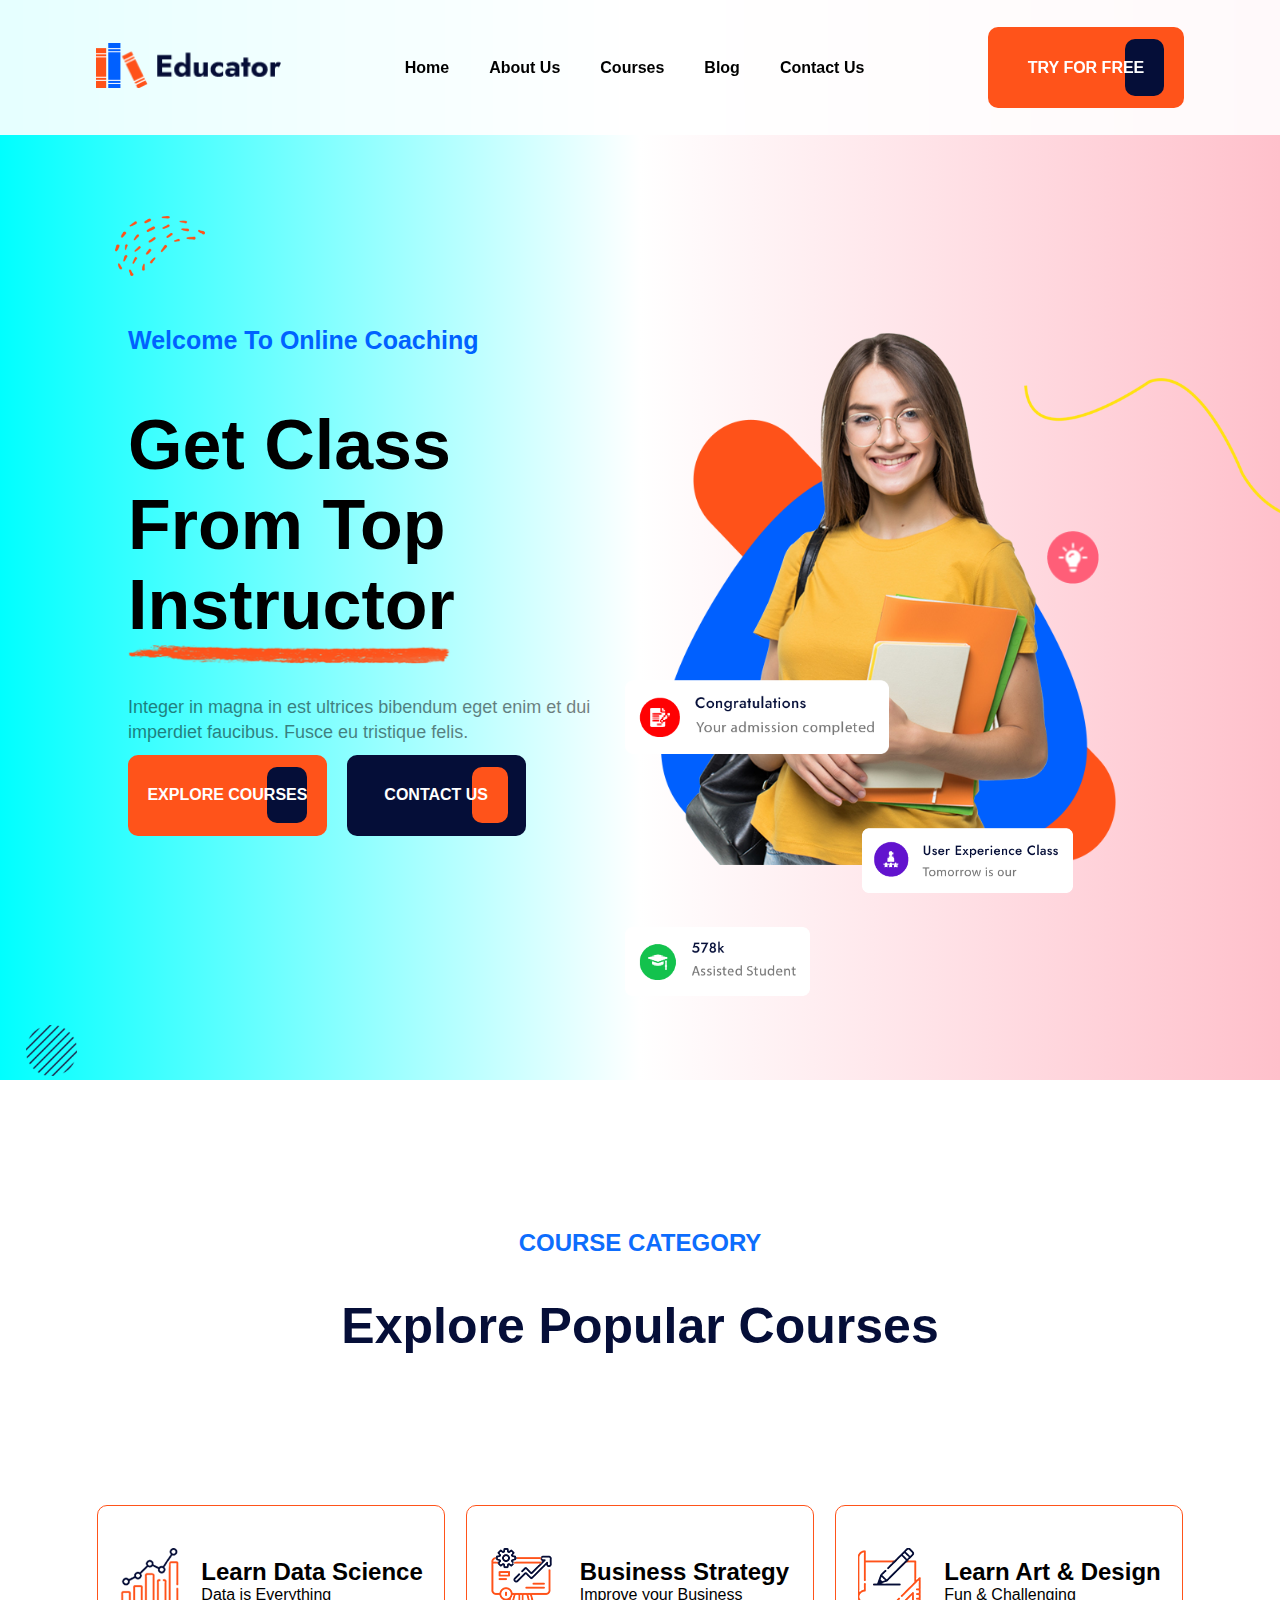
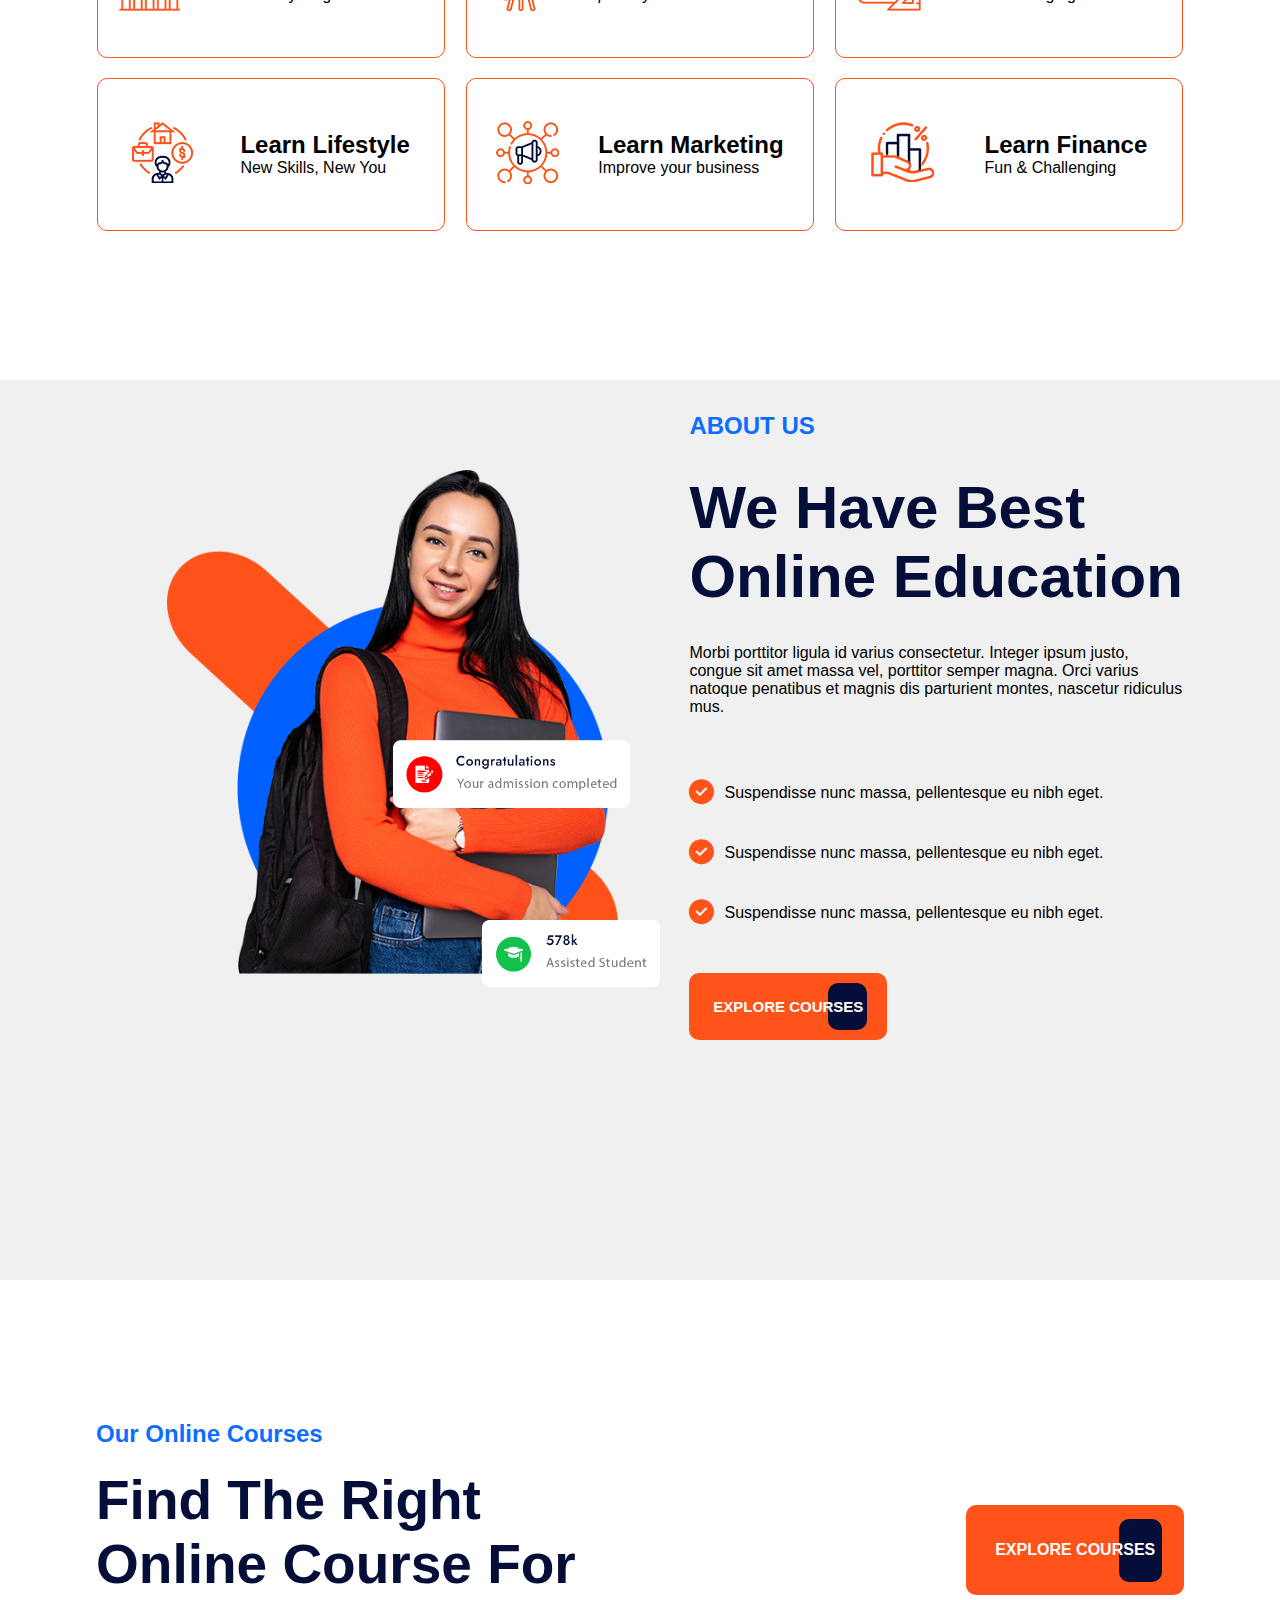
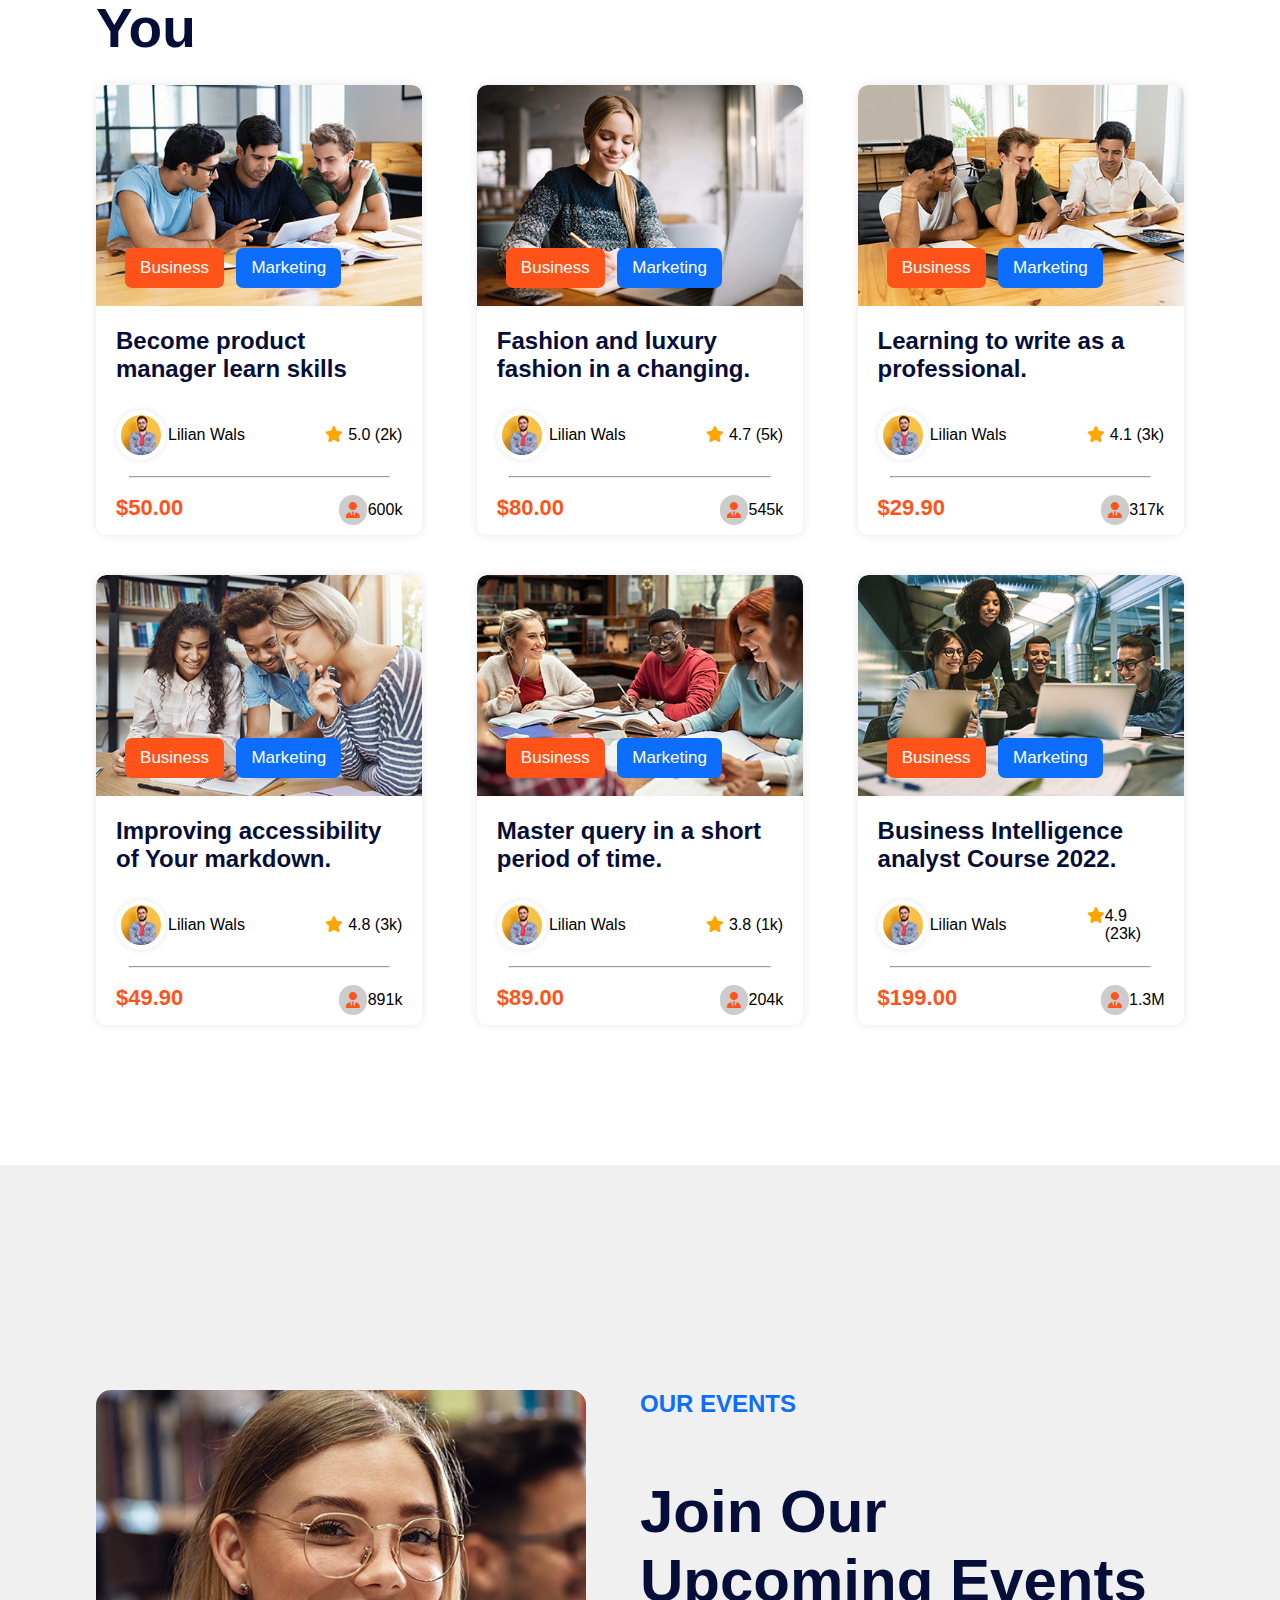
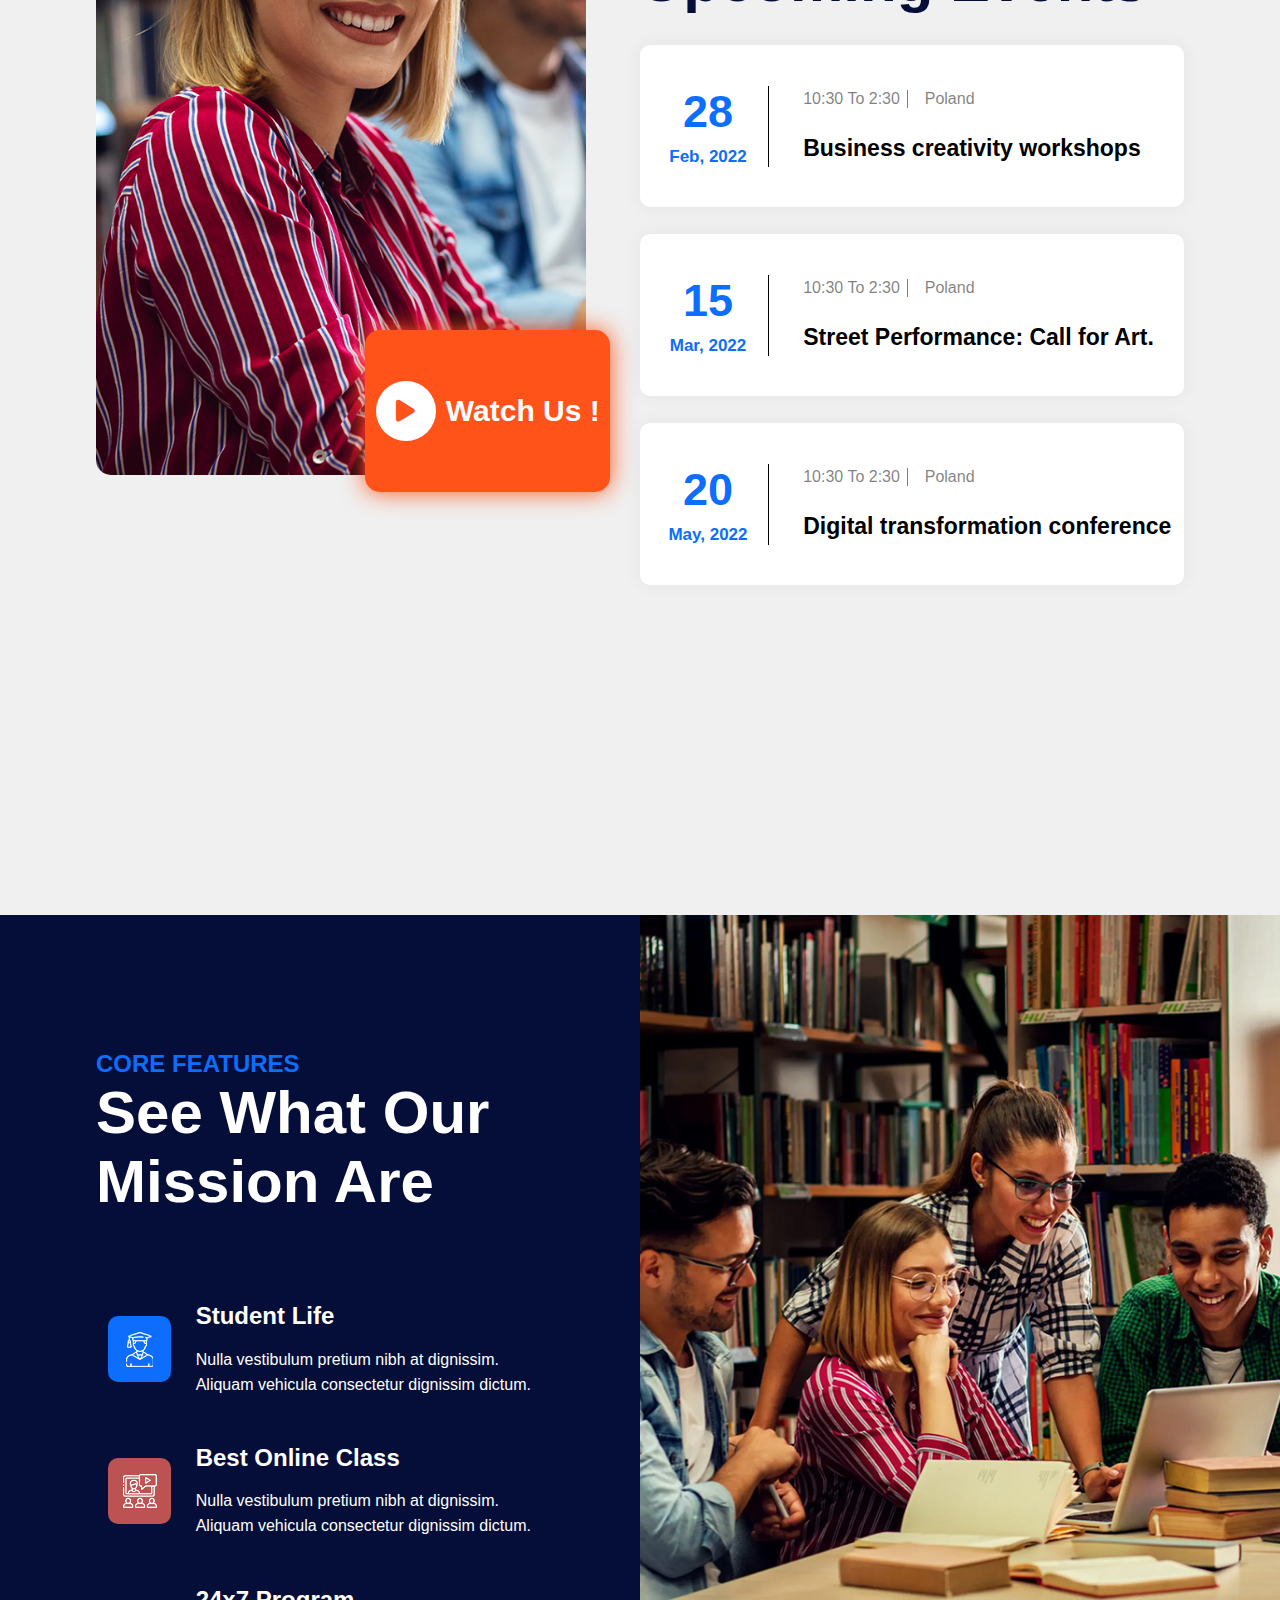
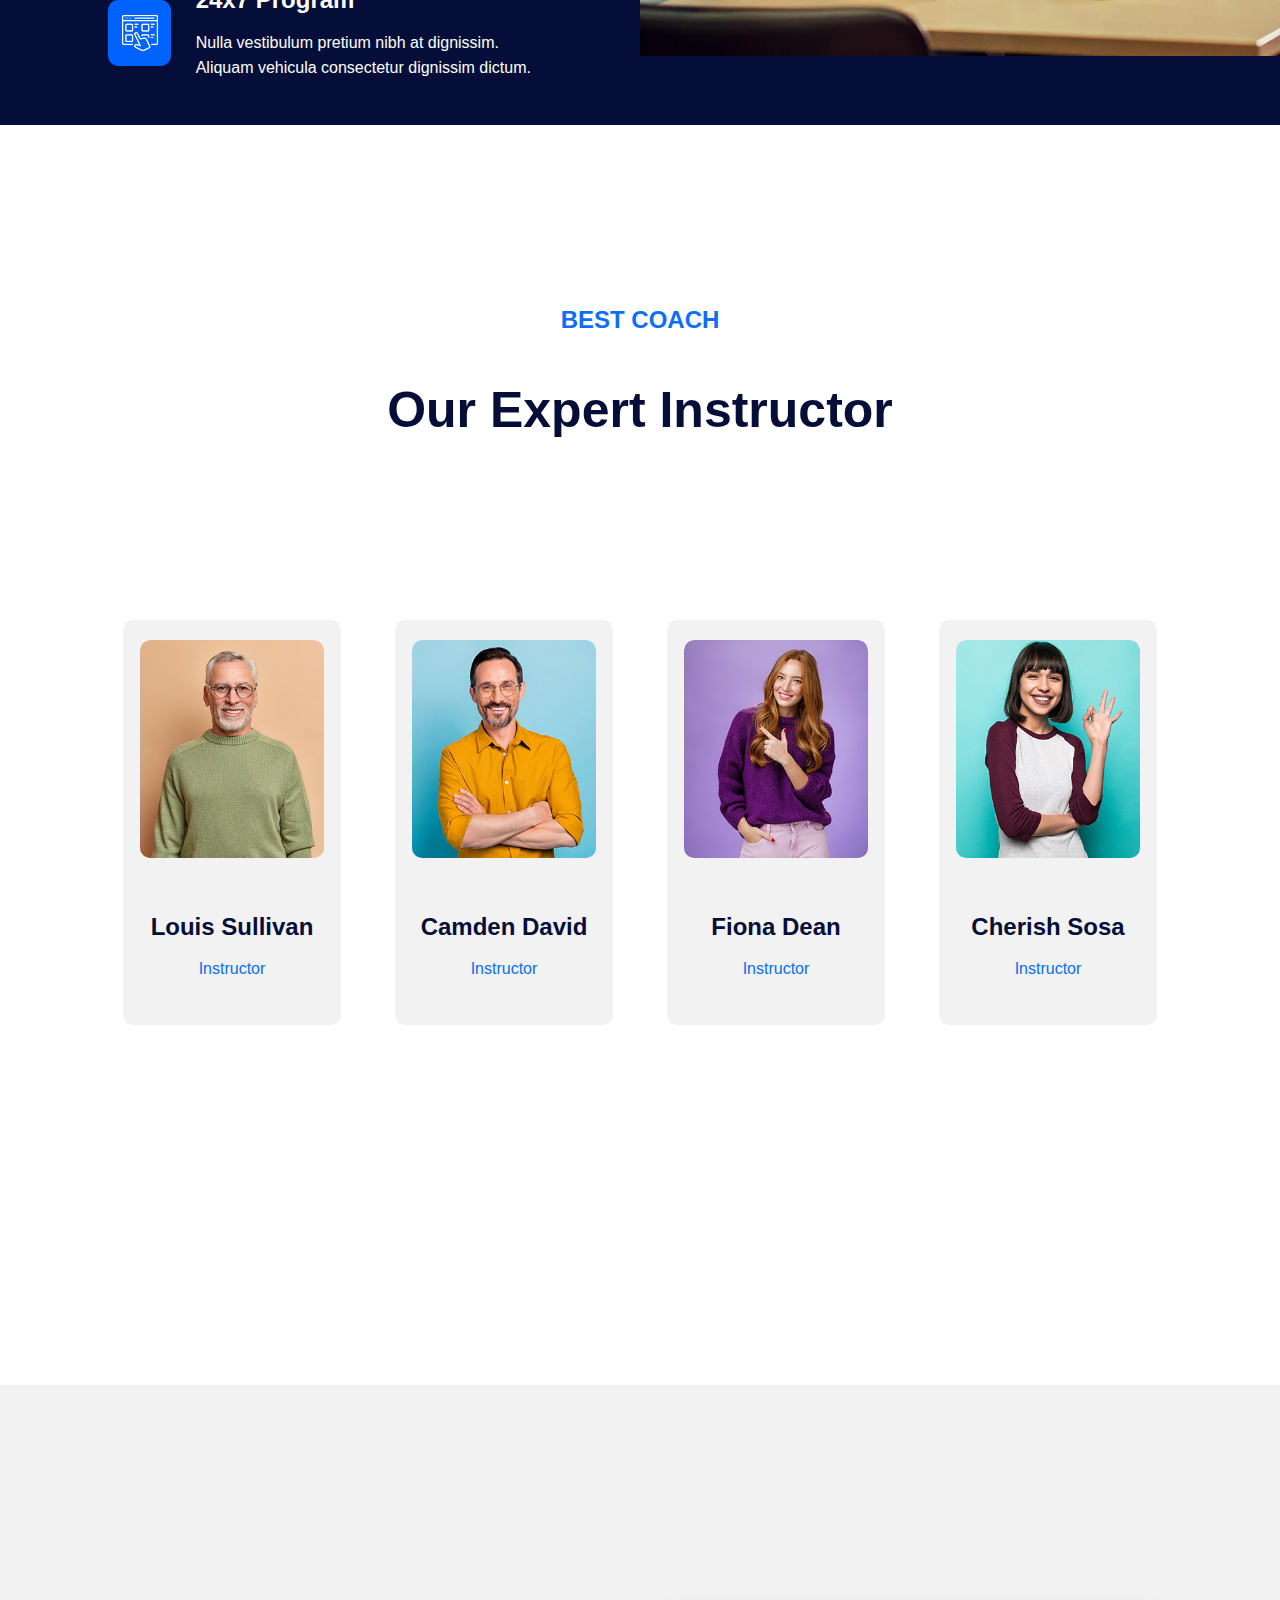
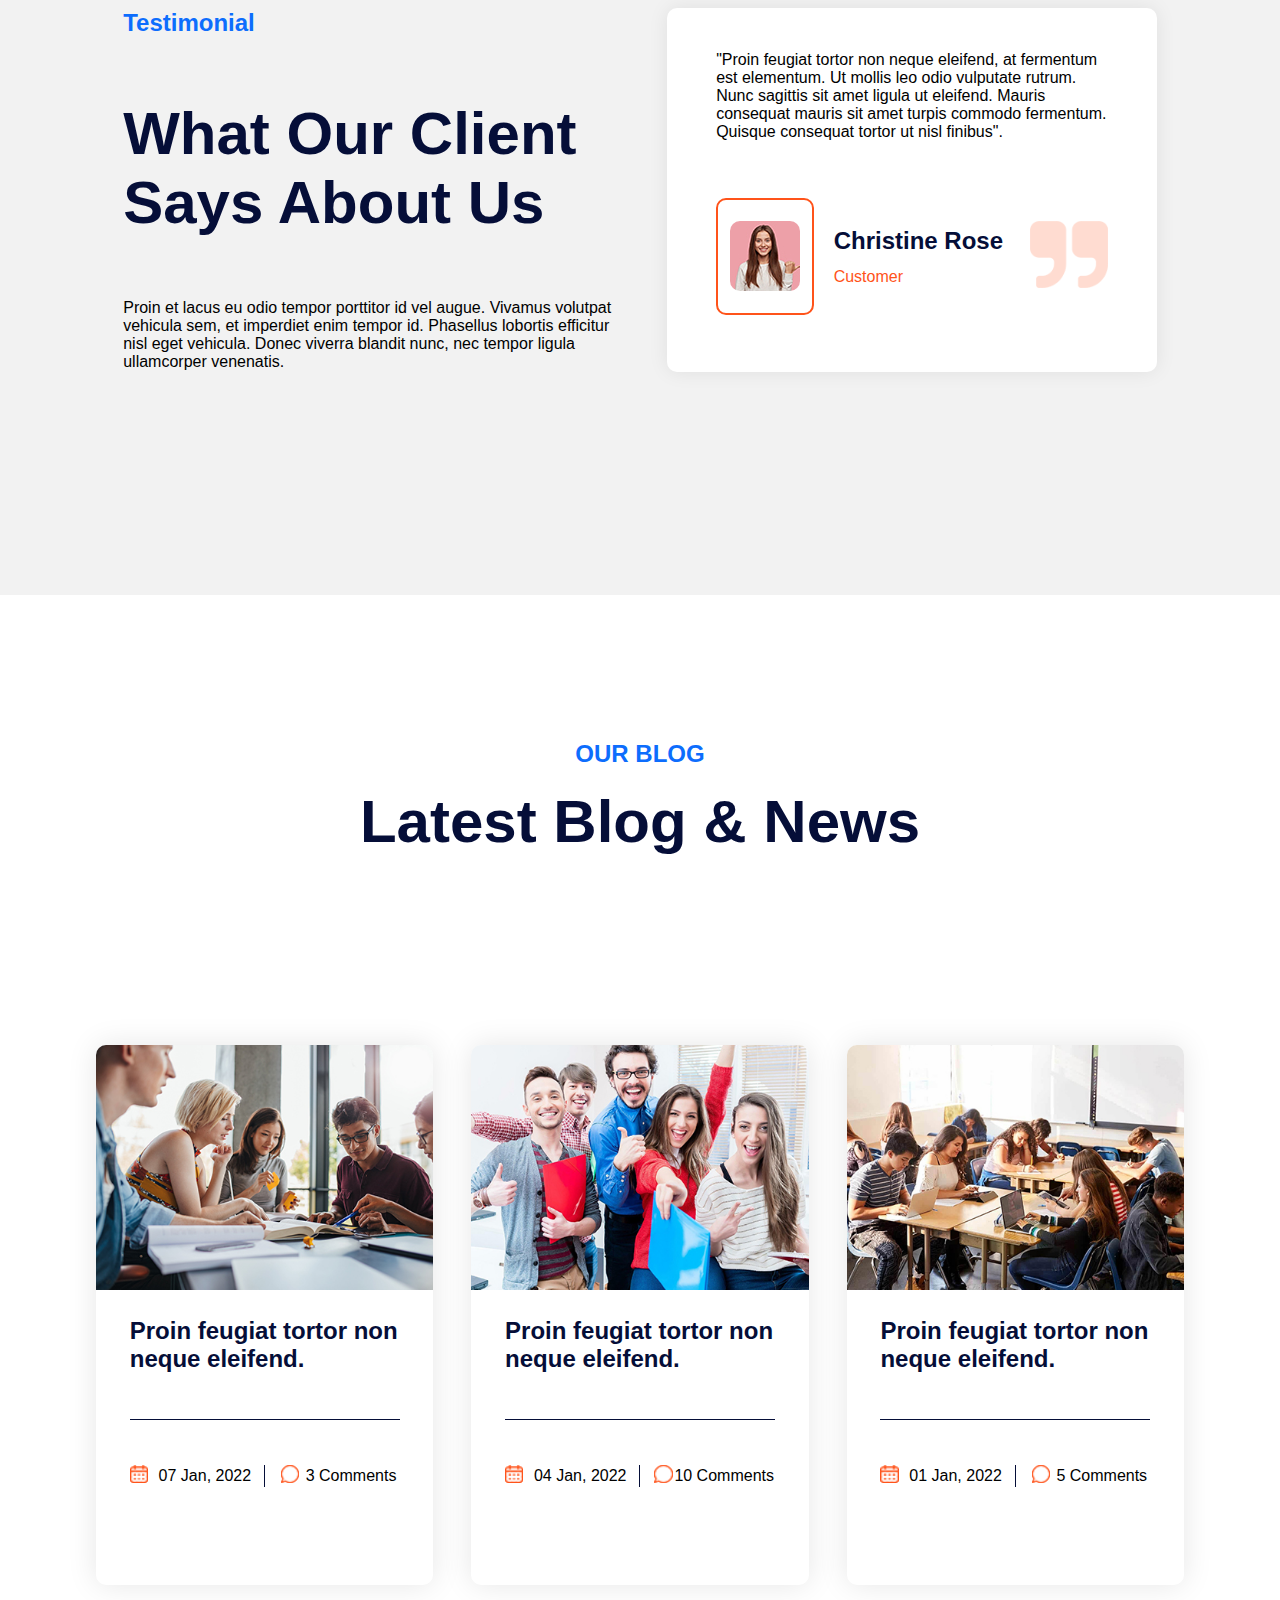
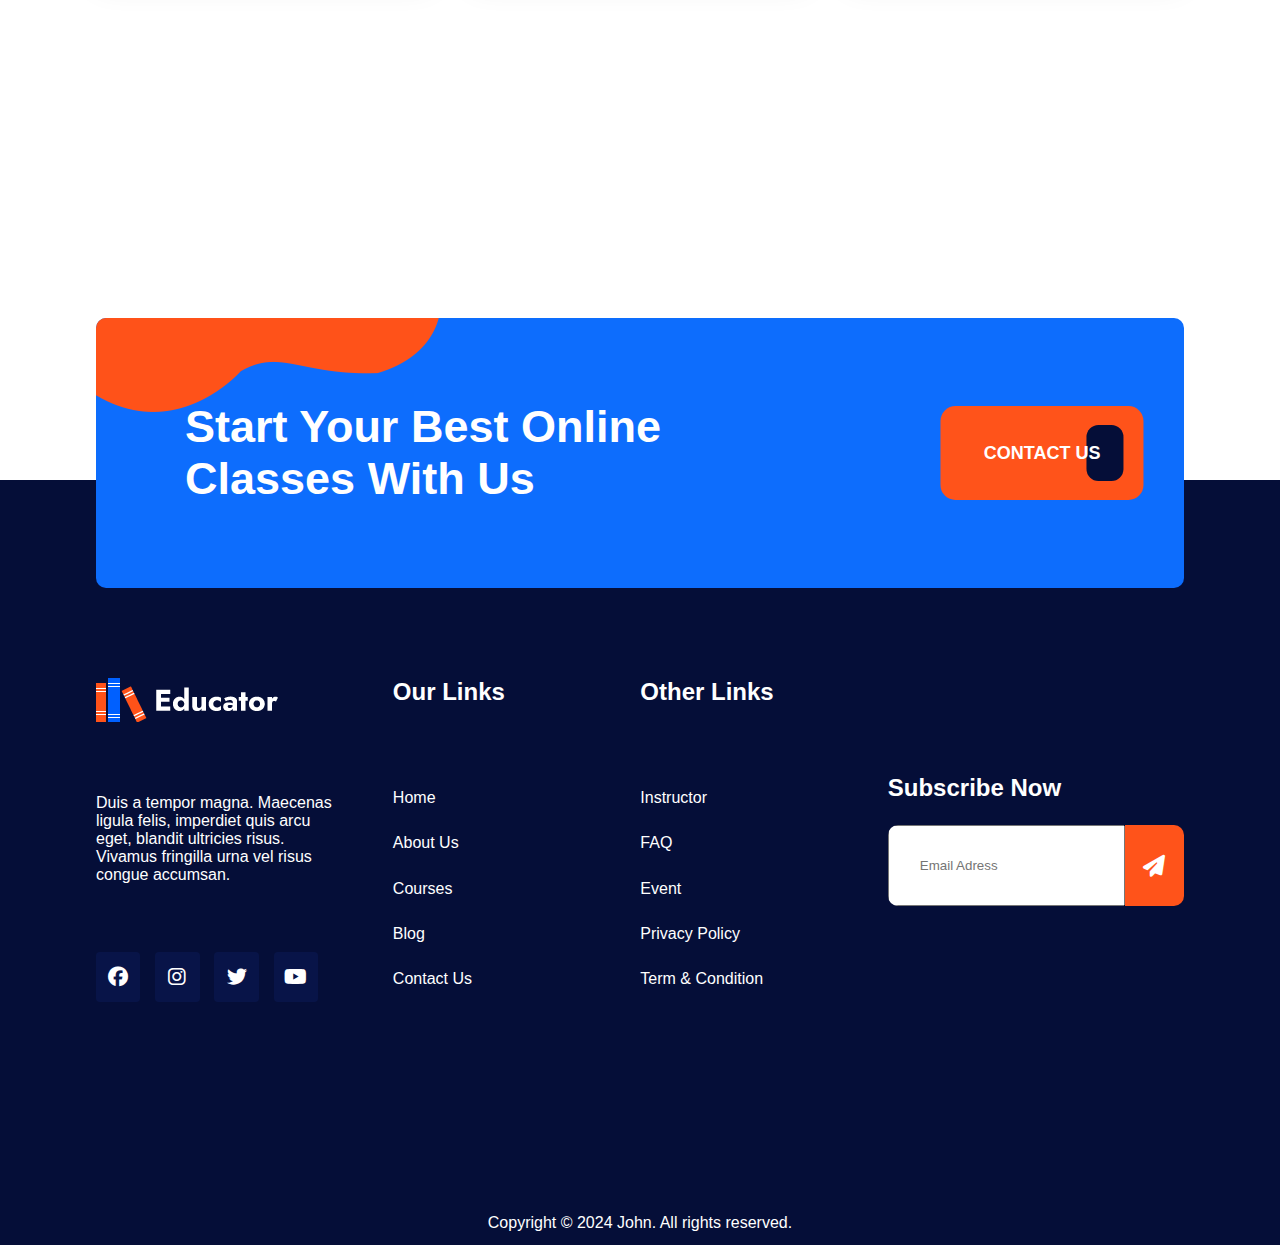
<file: index.html>
<!DOCTYPE html>
<html lang="en">
<head>
    <meta charset="UTF-8">
    <meta name="viewport" content="width=device-width, initial-scale=1.0">
    <title>Educator</title>
    <link rel="stylesheet" href="all.min.css">
    <link rel="stylesheet" href="style.css">
</head>
<body>
    <nav>
        <div class="container-nav">
        <div class="nav-img">
            <img src="assets/logo.png" alt="main-logo">
        </div>
        <div class="nav-links">
            <ul>
                <li>Home</li>
                <li>About Us</li>
                <li>Courses</li>
                <li>Blog</li>
                <li>Contact Us</li>
            </ul>
        </div>
        <div class="nav-btn">
            <div class="black-box"></div>
            <a>TRY FOR FREE</a>
        </div>
        <div class="nav-res">
            <div class="nav-icon">
                <i class="fa-solid fa-bars"></i>
                <div class="nav-res-links">
                    <ul>
                        <li>Home</li>
                        
                        <li>About Us</li>
                        
                        <li>Courses</li>
                        
                        <li>Blog</li>
                        
                        <li>Contact Us</li>
                    </ul>
                </div>
            </div>
            
        </div>
    </div>
    </nav>

    <section class="landing-page">
        <div class="space-1"></div>
        <div class="container-1">
            <div class="land-body">
                <div class="land-txt">
                    <h2>Welcome To Online Coaching</h2>
                    <h1>Get Class From Top Instructor</h1>
                    <p>Integer in magna in est ultrices bibendum eget enim et dui imperdiet 
                        faucibus. Fusce eu tristique felis.</p>
                </div>
                <div class="land-btns">
                <div class="primary-btn">
                    <div class="black-box-prim"></div>
                    <a>EXPLORE COURSES</a>
                </div>
                <div class="secondary-btn">
                    <div class="black-box-sec"></div>
                    <a>CONTACT US</a>
                </div>
            </div>
            </div>
            <div class="land-img">
                <img class="land-girl" src="assets/banner-img.png" alt="">
                <img class="land-girl-bg" src="assets/banner-img-bg.png" alt="">
                <div class="img-msg-1">
                    <img src="assets/banner-aliment-icon-1.png" alt="">
                </div>
                <div class="img-msg-2">
                    <img  src="assets/banner-aliment-icon-2.png" alt=""></div>
                <div class="img-msg-3"><img  src="assets/banner-aliment-icon-3.png" alt="">
                </div>
                <div class="img-lamp">
                    <img src="assets/banner-aliment-icon-4.png" alt="">
                </div>
            </div>
            <div class="land-curv-line">
                <img src="assets/shape-3.png" alt="">
            </div>
            <div class="land-cir">
                <img src="assets/shape-2.png" alt="">
            </div>
            <div class="land-welcome-bg">
                <img src="assets/shape-1.png" alt="">
            </div>
        </div>
    </section>




    <!-- <div class="space-1"></div> -->



    <section class="category">
        <div class="container-2">
        <div class="category-head">
            <h2>COURSE CATEGORY</h2>
            <h1>Explore Popular Courses</h1>
        </div>
        <div class="category-cards">

            <div class="category-card">
                <div class="category-card-img">
                    <img src="assets/course-category-icon-1.png" alt="">
                </div>
                <div class="category-card-txt">
                    <h2>Learn Data Science</h2>
                    <p>Data is Everything</p>
                </div>
            </div>
            
            <div class="category-card">
                <div class="category-card-img">
                    <img src="assets/course-category-icon-2.png" alt="">
                </div>
                <div class="category-card-txt">
                    <h2>Business Strategy</h2>
                    <p>Improve your Business</p>
                </div>
            </div>

            <div class="category-card">
                <div class="category-card-img">
                    <img src="assets/course-category-icon-3.png" alt="">
                </div>
                <div class="category-card-txt">
                    <h2>Learn Art & Design</h2>
                    <p>Fun & Challenging</p>
                </div>
            </div>

            <div class="category-card">
                <div class="category-card-img">
                    <img src="assets/course-category-icon-4.png" alt="">
                </div>
                <div class="category-card-txt">
                    <h2>Learn Lifestyle</h2>
                    <p>New Skills, New You</p>
                </div>
            </div>

            <div class="category-card">
                <div class="category-card-img">
                    <img src="assets/course-category-icon-5.png" alt="">
                </div>
                <div class="category-card-txt">
                    <h2>Learn Marketing</h2>
                    <p>Improve your business</p>
                </div>
            </div>

            <div class="category-card">
                <div class="category-card-img">
                    <img src="assets/course-category-icon-6.png" alt="">
                </div>
                <div class="category-card-txt">
                    <h2>Learn Finance</h2>
                    <p>Fun & Challenging</p>
                </div>
            </div>

        </div>
    </div>
    </section>
    <div class="space-2"></div>


    <section class="about">
        <div class="container-3">
            <div class="about-img">
                <img src="assets/about-img-bg.png" alt="">
                <img src="assets/about-img.png" alt="">
                <div class="about-msg-1">
                    <img src="assets/banner-aliment-icon-1.png" alt="">
                </div>
                <div class="about-msg-2">
                    <img src="assets/banner-aliment-icon-3.png" alt="">
                </div>
                
            </div>
            <div class="about-body">
                <div class="about-body-txt">
                <h2>ABOUT US</h2>
                <h1>We Have Best Online Education</h1>
                <p>Morbi porttitor ligula id varius 
                    consectetur. Integer ipsum justo, congue
                     sit amet massa vel, porttitor semper magna.
                      Orci varius natoque penatibus
                     et magnis dis parturient montes,
                      nascetur ridiculus mus.</p>
                </div>
                <div class="about-body-list">
                    <ul>
                        <li><i class="fa-solid fa-circle-check"></i> Suspendisse nunc massa,
                             pellentesque eu nibh eget.</li>
                        <li><i class="fa-solid fa-circle-check"></i> Suspendisse nunc massa,
                                pellentesque eu nibh eget.</li>
                        <li><i class="fa-solid fa-circle-check"></i> Suspendisse nunc massa,
                                    pellentesque eu nibh eget.</li>
                    </ul>
                </div>
                <div class="primary-btn about-btn">
                    <div class="black-box-prim"></div>
                    <a>EXPLORE COURSES</a>
                </div>
            </div>
        </div>
    </section>

        <div class="space-1"></div>



    <section class="courses">
        <div class="container-4">
            <div class="courses-head">
                <div class="courses-head-txt">
                <h2>Our Online Courses</h2>
                <h1>Find The Right Online Course For You</h1>
                </div>
                <div class="primary-btn courses-btn">
                    <div class="black-box-prim"></div>
                    <a>EXPLORE COURSES</a>
                </div>
            </div>
            <div class="courses-cards">
                <div class="course-card">
                    <div class="course-card-img">
                        <img src="assets/course-1.jpg" alt="">
                        <div class="course-card-img-btns">
                            <button>Business</button>
                            <button>Marketing</button>
                        </div>
                    </div>
                    <div class="course-card-head">
                        <h2>Become product manager learn skills</h2>
                    </div>
                    <div class="course-card-ins">
                        <div class="instruct">
                            <div class="instruct-img">
                                <img src="assets/course-instructor-img.jpg" alt="">
                            </div>
                            <p>Lilian Wals</p>
                        </div>
                        <div class="instruct-rate">
                            <i class="fa-solid fa-star"></i>
                            <p>5.0 (2k)</p>
                        </div>
                    </div>
                    <hr>
                    <div class="price">
                        <h2>$50.00</h2>
                        <div class="visit">
                            <i class="fa-solid fa-user-tie"></i>
                            <p>600k</p>
                        </div>
                    </div>
                </div>



                <div class="course-card">
                    <div class="course-card-img">
                        <img src="assets/course-2.jpg" alt="">
                        <div class="course-card-img-btns">
                            <button>Business</button>
                            <button>Marketing</button>
                        </div>
                    </div>
                    <div class="course-card-head">
                        <h2>Fashion and luxury fashion in a changing.</h2>
                    </div>
                    <div class="course-card-ins">
                        <div class="instruct">
                            <div class="instruct-img">
                                <img src="assets/course-instructor-img.jpg" alt="">
                            </div>
                            <p>Lilian Wals</p>
                        </div>
                        <div class="instruct-rate">
                            <i class="fa-solid fa-star"></i>
                            <p>4.7 (5k)</p>
                        </div>
                    </div>
                    <hr>
                    <div class="price">
                        <h2>$80.00</h2>
                        <div class="visit">
                            <i class="fa-solid fa-user-tie"></i>
                            <p>545k</p>
                        </div>
                    </div>
                </div>




                <div class="course-card">
                    <div class="course-card-img">
                        <img src="assets/course-3.jpg" alt="">
                        <div class="course-card-img-btns">
                            <button>Business</button>
                            <button>Marketing</button>
                        </div>
                    </div>
                    <div class="course-card-head">
                        <h2>Learning to write as a professional.</h2>
                    </div>
                    <div class="course-card-ins">
                        <div class="instruct">
                            <div class="instruct-img">
                                <img src="assets/course-instructor-img.jpg" alt="">
                            </div>
                            <p>Lilian Wals</p>
                        </div>
                        <div class="instruct-rate">
                            <i class="fa-solid fa-star"></i>
                            <p>4.1 (3k)</p>
                        </div>
                    </div>
                    <hr>
                    <div class="price">
                        <h2>$29.90</h2>
                        <div class="visit">
                            <i class="fa-solid fa-user-tie"></i>
                            <p>317k</p>
                        </div>
                    </div>
                </div>




                <div class="course-card">
                    <div class="course-card-img">
                        <img src="assets/course-4.jpg" alt="">
                        <div class="course-card-img-btns">
                            <button>Business</button>
                            <button>Marketing</button>
                        </div>
                    </div>
                    <div class="course-card-head">
                        <h2>Improving accessibility of Your markdown.</h2>
                    </div>
                    <div class="course-card-ins">
                        <div class="instruct">
                            <div class="instruct-img">
                                <img src="assets/course-instructor-img.jpg" alt="">
                            </div>
                            <p>Lilian Wals</p>
                        </div>
                        <div class="instruct-rate">
                            <i class="fa-solid fa-star"></i>
                            <p>4.8 (3k)</p>
                        </div>
                    </div>
                    <hr>
                    <div class="price">
                        <h2>$49.90</h2>
                        <div class="visit">
                            <i class="fa-solid fa-user-tie"></i>
                            <p>891k</p>
                        </div>
                    </div>
                </div>




                <div class="course-card">
                    <div class="course-card-img">
                        <img src="assets/course-5.jpg" alt="">
                        <div class="course-card-img-btns">
                            <button>Business</button>
                            <button>Marketing</button>
                        </div>
                    </div>
                    <div class="course-card-head">
                        <h2>Master query in a short period of time.</h2>
                    </div>
                    <div class="course-card-ins">
                        <div class="instruct">
                            <div class="instruct-img">
                                <img src="assets/course-instructor-img.jpg" alt="">
                            </div>
                            <p>Lilian Wals</p>
                        </div>
                        <div class="instruct-rate">
                            <i class="fa-solid fa-star"></i>
                            <p>3.8 (1k)</p>
                        </div>
                    </div>
                    <hr>
                    <div class="price">
                        <h2>$89.00</h2>
                        <div class="visit">
                            <i class="fa-solid fa-user-tie"></i>
                            <p>204k</p>
                        </div>
                    </div>
                </div>





                <div class="course-card">
                    <div class="course-card-img">
                        <img src="assets/course-6.jpg" alt="">
                        <div class="course-card-img-btns">
                            <button>Business</button>
                            <button>Marketing</button>
                        </div>
                    </div>
                    <div class="course-card-head">
                        <h2>Business Intelligence analyst Course 2022.</h2>
                    </div>
                    <div class="course-card-ins">
                        <div class="instruct">
                            <div class="instruct-img">
                                <img src="assets/course-instructor-img.jpg" alt="">
                            </div>
                            <p>Lilian Wals</p>
                        </div>
                        <div class="instruct-rate">
                            <i class="fa-solid fa-star"></i>
                            <p>4.9 (23k)</p>
                        </div>
                    </div>
                    <hr>
                    <div class="price">
                        <h2>$199.00</h2>
                        <div class="visit">
                            <i class="fa-solid fa-user-tie"></i>
                            <p>1.3M</p>
                        </div>
                    </div>
                </div>

            </div>
        </div>
    </section>




    <section class="events">
        <div class="container-5">
        <div class="event-img">
            <img src="assets/event-img.jpg" alt="">
            <div class="event-msg">
                <div class="play-icon">
                    <i class="fa-solid fa-play"></i>
                </div>
                    <div class="event-msg-txt">
                        <h2>Watch Us !</h2>
                    </div>  
            </div>
        </div>
        <div class="event-body">
            <div class="event-body-head">
                <h2>OUR EVENTS</h2>
                <h1>Join Our Upcoming Events</h1>
            </div>
            <div class="event-cards">
                <div class="event-card">
                    <div class="event-card-date">
                        <h3>28</h3>
                        <h2>Feb, 2022</h2>
                    </div>
                    <div class="event-card-body">
                    <div class="event-card-time">
                        <p class="time">10:30 To 2:30</p>
                        <p class="location">Poland</p>
                    </div>
                    <div class="event-card-txt">
                        <h2>Business creativity workshops</h2>
                    </div>
                </div>
                </div>





                <div class="event-card">
                    <div class="event-card-date">
                        <h3>15</h3>
                        <h2>Mar, 2022</h2>
                    </div>
                    <div class="event-card-body">
                    <div class="event-card-time">
                        <p class="time">10:30 To 2:30</p>
                        <p class="location">Poland</p>
                    </div>
                    <div class="event-card-txt">
                        <h2>Street Performance: Call for Art.</h2>
                    </div>
                </div>
                </div>







                <div class="event-card">
                    <div class="event-card-date">
                        <h3>20</h3>
                        <h2>May, 2022</h2>
                    </div>
                    <div class="event-card-body">
                    <div class="event-card-time">
                        <p class="time">10:30 To 2:30</p>
                        <p class="location">Poland</p>
                    </div>
                    <div class="event-card-txt">
                        <h2>Digital transformation conference</h2>
                    </div>
                </div>
                </div>
            </div>
        </div>
    </div>
    </section>




    <section class="features">
        <div class="features-body-all">
            <div class="features-body">
                <div class="features-body-head">
                <h2>CORE FEATURES</h2>
                <h1>See What Our Mission Are</h1>
                </div>
                <div class="features-cards">


                <div class="feature-card">
                    <div class="feature-card-img-1">
                        <img src="assets/feature-icon-1.png" alt="">
                    </div>
                    <div class="feature-card-body">
                        <h2>Student Life</h2>
                        <p>Nulla vestibulum pretium
                             nibh at dignissim. Aliquam vehicula
                              consectetur dignissim dictum.</p>
                    </div>
                </div>



                <div class="feature-card">
                    <div class="feature-card-img-2">
                        <img src="assets/feature-icon-2.png" alt="">
                    </div>
                    <div class="feature-card-body">
                        <h2>Best Online Class</h2>
                        <p>Nulla vestibulum pretium
                             nibh at dignissim. Aliquam vehicula
                              consectetur dignissim dictum.</p>
                    </div>
                </div>




                <div class="feature-card">
                    <div class="feature-card-img-3">
                        <img src="assets/feature-icon-3.png" alt="">
                    </div>
                    <div class="feature-card-body">
                        <h2>24x7 Program</h2>
                        <p>Nulla vestibulum pretium
                             nibh at dignissim. Aliquam vehicula
                              consectetur dignissim dictum.</p>
                    </div>
                </div>


            </div>
            </div>
        </div>
        <div class="features-img">
            <img src="assets/coure-features-img.jpg" alt="">
        </div>
    </section>
    



    <div class="space-1"></div>

    <section class="coaches">
        <div class="container-6">
            <div class="coaches-head">
                <h2>BEST COACH</h2>
                <h1>Our Expert Instructor</h1>
            </div>
            <div class="space-1"></div>
            <div class="coaches-cards">


                <div class="coach-card">
                    <div class="coach-card-img">
                        <img src="assets/instructor-1.jpg" alt="">
                        <div class="coach-card-img-icons">
                            <i class="fa-brands fa-facebook"></i>
                            <i class="fa-brands fa-instagram"></i>
                            <i class="fa-brands fa-twitter"></i>
                        </div>
                    </div>
                    <div class="coach-card-body">
                        <h2>Louis Sullivan</h2>
                        <p>Instructor</p>
                    </div>
                </div>



                <div class="coach-card">
                    <div class="coach-card-img">
                        <img src="assets/instructor-2.jpg" alt="">
                        <div class="coach-card-img-icons">
                            <i class="fa-brands fa-facebook"></i>
                            <i class="fa-brands fa-instagram"></i>
                            <i class="fa-brands fa-twitter"></i>
                        </div>
                    </div>
                    <div class="coach-card-body">
                        <h2>Camden David</h2>
                        <p>Instructor</p>
                    </div>
                </div>




                <div class="coach-card">
                    <div class="coach-card-img">
                        <img src="assets/instructor-3.jpg" alt="">
                        <div class="coach-card-img-icons">
                            <i class="fa-brands fa-facebook"></i>
                            <i class="fa-brands fa-instagram"></i>
                            <i class="fa-brands fa-twitter"></i>
                        </div>
                    </div>
                    <div class="coach-card-body">
                        <h2>Fiona Dean</h2>
                        <p>Instructor</p>
                    </div>
                </div>




                <div class="coach-card">
                    <div class="coach-card-img">
                        <img src="assets/instructor-4.jpg" alt="">
                        <div class="coach-card-img-icons">
                            <i class="fa-brands fa-facebook"></i>
                            <i class="fa-brands fa-instagram"></i>
                            <i class="fa-brands fa-twitter"></i>
                        </div>
                    </div>
                    <div class="coach-card-body">
                        <h2>Cherish Sosa</h2>
                        <p>Instructor</p>
                    </div>
                </div>


            </div>
        </div>
    </section>



    <div class="space-1"></div>
    <div class="space-3"></div>



    <section class="testimonial">
        <div class="container-7">
            <div class="test-all">
                <div class="test-body">
                    <h2>Testimonial</h2>
                    <h1>What Our Client Says About Us</h1>
                    <p>Proin et lacus eu odio tempor porttitor id vel augue.
                         Vivamus volutpat vehicula sem, et imperdiet enim tempor id.
                      Phasellus lobortis efficitur nisl eget vehicula.
                       Donec viverra 
                        blandit nunc, nec tempor ligula
                        ullamcorper venenatis.
                    </p>
                </div>
                <div class="test-comment">
                    <div class="test-comment-txt">
                        <p>
                            "Proin feugiat tortor non neque eleifend, at fermentum est elementum. Ut mollis leo odio vulputate rutrum. Nunc sagittis sit amet ligula ut eleifend. Mauris consequat mauris sit amet turpis commodo fermentum. Quisque consequat tortor ut nisl finibus".
                        </p>

                    </div>
                    <div class="test-comment-profile">
                        <div class="test-comment-profile-img">
                            <img src="assets/client.jpg" alt="">
                        </div>
                        <div class="test-comment-profile-txt">
                            <h2>Christine Rose</h2>
                            <p>Customer</p>
                        </div>
                        <div class="test-comment-quote-img">
                            <img src="assets/quote.png" alt="">
                        </div>
                    </div>
                </div>
            </div>
        </div>
    </section>

    <div class="space-1"></div>



    <section class="blog">
        <div class="container-8">
            <div class="blog-all">
                <div class="blog-head">
                    <h2>OUR BLOG</h2>
                    <h1>Latest Blog & News</h1>
                </div>
                <div class="blog-cards">



                    <div class="blog-card">
                        <div class="blog-card-img">
                            <img src="assets/blog-1.jpg" alt="">
                        </div>
                        <div class="blog-card-body">
                            <div class="blog-card-head">
                                <h2>Proin feugiat tortor non neque eleifend.</h2>

                            </div>
                            <div class="blog-card-line"></div>
                            <div class="blog-card-date-comment">
                                <div class="blog-card-date">
                                    <div class="blog-card-date-img">
                                        <img src="assets/calendar.png" alt="">
                                    </div>
                                    <p>07 Jan, 2022</p>
                                </div>
                                <div class="blog-card-vline"></div>
                                    <div class="blog-card-comment">
                                        <div class="blog-card-comment-img">
                                            <img src="assets/comment.png" alt="">
                                        </div>
                                    <p>3 Comments</p>
                                </div>
                            </div>
                        </div>
                    </div>


                    

                    <div class="blog-card">
                        <div class="blog-card-img">
                            <img src="assets/blog-2.jpg" alt="">
                        </div>
                        <div class="blog-card-body">
                            <div class="blog-card-head">
                                <h2>Proin feugiat tortor non neque eleifend.</h2>

                            </div>
                            <div class="blog-card-line"></div>
                            <div class="blog-card-date-comment">
                                <div class="blog-card-date">
                                    <div class="blog-card-date-img">
                                        <img src="assets/calendar.png" alt="">
                                    </div>
                                    <p>04 Jan, 2022</p>
                                </div>
                                <div class="blog-card-vline"></div>
                                    <div class="blog-card-comment">
                                        <div class="blog-card-comment-img">
                                            <img src="assets/comment.png" alt="">
                                        </div>
                                    <p>10 Comments</p>
                                </div>
                            </div>
                        </div>
                    </div>




                    <div class="blog-card">
                        <div class="blog-card-img">
                            <img src="assets/blog-3.jpg" alt="">
                        </div>
                        <div class="blog-card-body">
                            <div class="blog-card-head">
                                <h2>Proin feugiat tortor non neque eleifend.</h2>

                            </div>
                            <div class="blog-card-line"></div>
                            <div class="blog-card-date-comment">
                                <div class="blog-card-date">
                                    <div class="blog-card-date-img">
                                        <img src="assets/calendar.png" alt="">
                                    </div>
                                    <p>01 Jan, 2022</p>
                                </div>
                                <div class="blog-card-vline"></div>
                                    <div class="blog-card-comment">
                                        <div class="blog-card-comment-img">
                                            <img src="assets/comment.png" alt="">
                                        </div>
                                    <p>5 Comments</p>
                                </div>
                            </div>
                        </div>
                    </div>

                </div>
            </div>
        </div>
    </section>




    <!-- <div class="space-1"></div> -->




    <footer>
        <div class="container-9">
            <div class="contact">
                <div class="contact-img-bg">
                    <img src="assets/cta-bg-img.png" alt="">
                </div>
                <h1>Start Your Best Online Classes With Us</h1>
                <div class="contact-btn">
                    <div class="black-box-contact-btn"></div>
                    <a>CONTACT US</a>
                </div>
            </div>
            
            <div class="footer-body">
                <div class="footer-card-1">
                    <div class="footer-card-1-img">
                        <img src="assets/logo-footer.png" alt="">
                    </div>
                    <div class="footer-card-1-txt">
                        <p>
                            Duis a tempor magna. Maecenas ligula felis, imperdiet quis arcu eget, blandit ultricies risus. Vivamus fringilla urna vel risus congue accumsan.
                        </p>
                    </div>
                    <div class="footer-card-1-icons">
                        <div class="footer-icon">
                            <i class="fa-brands fa-facebook"></i>
                        </div>
                        <div class="footer-icon">
                            <i class="fa-brands fa-instagram"></i>
                        </div>
                        <div class="footer-icon">
                            <i class="fa-brands fa-twitter"></i>
                        </div>
                        <div class="footer-icon">
                            <i class="fa-brands fa-youtube"></i>
                        </div>
                    </div>
                </div>

                <div class="footer-card-2">
                    <div class="footer-card-2-head">
                        <h2>Our Links</h2>
                    </div>
                    <div class="footer-card-2-links">
                        <ul>
                            <li>Home</li>
                            <li>About Us</li>
                            <li>Courses</li>
                            <li>Blog</li>
                            <li>Contact Us</li>
                        </ul>
                    </div>
                </div>



                <div class="footer-card-2">
                    <div class="footer-card-2-head">
                        <h2>Other Links</h2>
                    </div>
                    <div class="footer-card-2-links">
                        <ul>
                            <li>Instructor</li>
                            <li>FAQ</li>
                            <li>Event</li>
                            <li>Privacy Policy</li>
                            <li>Term & Condition</li>
                        </ul>
                    </div>
                </div>


                <div class="footer-sub">
                    <div class="footer-sub-head">
                        <h2>Subscribe Now</h2>
                    </div>
                    <div class="footer-sub-input">
                        <input type="email" placeholder="Email Adress">
                        <div class="footer-sub-input-btn">
                            <i class="fa-solid fa-paper-plane"></i>
                        </div>
                    </div>
                </div>



            </div>
    

        </div>
        <div class="copyrights">
            <p>Copyright © 2024 John. All rights reserved.</p>
        </div>
    </footer>
</body>
</html>
</file>
<file: style.css>
*{
    margin: 0;
    padding: 0;
    box-sizing: border-box;
}
:root {
    --red-orange-color-wheel: hsl(15, 100%, 55%);
    --ultramarine-blue: hsl(217, 100%, 50%);
    --lavender-blue: hsl(229, 96%, 91%);
    --oxford-blue: hsl(229, 84%, 12%);
    --light-gray: hsl(0, 0%, 80%);
    --sonic-silver: hsl(0, 0%, 47%);
    --blue-crayola: hsl(216, 98%, 52%);
    --cultured: hsl(228, 26%, 96%);
    --white: hsl(0, 0%, 100%);
}
:root{
    --btn-p-color:hsl(15, 100%, 55%);
    --btn-s-color:hsl(229, 84%, 12%);
}
body{
    font-family: sans-serif;
}
nav{
    position: fixed;
    top: 0;
    width: 100%;
    display: flex;
    height: 15vh;
    background-color: rgba(255, 255, 255, 0.9);
    /* box-shadow: 0 0 10px rgba(0, 0, 0, 0.1); */
    backdrop-filter: blur(15px);
    z-index: 10;
    
}
.container-nav{
    width: 85%;
    margin: 0 auto;
    display: flex;
    align-items: center;
    justify-content: space-between;
}
.nav-img{
    width: 17%;
}
.nav-img img{
    width: 100%;
}
.nav-links{
    width: 60%;
}
.nav-links ul{
    display: flex;
    align-items: center;
    justify-content: center;
    gap: 40px;
    list-style: none;
    font-weight: bolder;
    font-size: 16px;
}
.nav-links ul li{
    transition: 0.2s;
}
.nav-links ul li:hover{
    color: var(--btn-p-color);
    cursor: pointer;
}
.nav-btn{
    width: 18%;
    background-color:var(--btn-p-color) ;
    display: flex;
    height: 60%;
    justify-content: center;
    align-items: center;
    text-align: center;
    position: relative;
    border-radius: 10px;
}
.nav-btn:hover .black-box{
    right: 0;
    width: 100%;
    height: 100%;
    cursor: pointer;
}
.black-box{
    position: absolute;
    width: 20%;
    height: 70%;
    background-color: var(--btn-s-color);
    right: 10%;
    border-radius: 10px;
    transition: 0.3s;
}
.nav-btn a{
    position: absolute;
    height: fit-content;
    z-index: 2;
    color: white;
    font-weight: bolder;
}
.nav-res{
    display: none;
}
.landing-page{
    background:  linear-gradient(90deg,cyan,white,pink);
    height: 120vh;
    width: 100%;
    overflow: hidden;
    position: relative;
}
.space-1{
    height: 15vh;
}
.container-1{
    width: 80%;
    height: 110vh;
    margin: 0 auto;
    display: flex;
    align-items: center;
    /* justify-content: space-between; */
    
}
.land-body{
    width: 50%;
    height: 100%;
    display: flex;
    flex-direction: column;
    justify-content: center;
    gap: 10px;
}
.land-txt{
    display: flex;
    flex-direction: column;
    gap: 50px;
}
.land-txt h2{
    font-size: 25px;
    color: var(--ultramarine-blue);
    position: relative;
}
.land-txt h1{
    font-size: 70px;
    font-weight: bolder;
    position: relative;
    z-index: 3;
}
.land-txt p{
    font-size:18px ;
    line-height: 25px;
    opacity: 0.5;
}
.land-btns{
    width: 80%;
    display: flex;
    justify-content: space-between;
    height: 20vh;
}
.primary-btn{
    width: 50%;
    background-color:var(--btn-p-color) ;
    display: flex;
    height: 45%;
    justify-content: center;
    align-items: center;
    text-align: center;
    position: relative;
    border-radius: 10px;
}
.black-box-prim{
    position: absolute;
    width: 20%;
    height: 70%;
    background-color: var(--btn-s-color);
    right: 10%;
    border-radius: 10px;
    transition: 0.3s;
}
.primary-btn a{
    position: absolute;
    color: white;
    font-weight: bolder;
}
.primary-btn:hover .black-box-prim{
    right: 0;
    width: 100%;
    height: 100%;
    cursor: pointer;
}

.secondary-btn{
    width: 45%;
    background-color:var(--btn-s-color) ;
    display: flex;
    height: 45%;
    justify-content: center;
    align-items: center;
    text-align: center;
    position: relative;
    border-radius: 10px;
}
.black-box-sec{
    position: absolute;
    width: 20%;
    height: 70%;
    background-color: var(--btn-p-color);
    right: 10%;
    border-radius: 10px;
    transition: 0.3s;
}
.secondary-btn a{
    position: absolute;
    color: white;
    font-weight: bolder;
}
.secondary-btn:hover .black-box-sec{
    right: 0;
    width: 100%;
    height: 100%;
    cursor: pointer;
}
.land-img{
    height: 110vh;
    width: 53%;
    position: relative;
    top: 20%;

}
.land-img img{
    width: 100%;
}
.land-girl-bg{
    position: absolute;
    left: 0;
}
.land-girl{
    position: absolute;
    right: 0;
    z-index: 2;
}

.img-msg-1{
    position: absolute;
    width: 50%;
    top: 35%;
    z-index: 4;
    animation-name: land-msg-1;
    animation-iteration-count: infinite;
    animation-duration: 3s;
    animation-direction: alternate;
    animation-timing-function: ease-in-out;
}
.img-msg-1 img{
    width: 100%;
}
@keyframes land-msg-1{
    0%{
        transform: translateX(0);
        transform: translateY(0);
    }
    25%{
        transform: translateX(5px);
        transform: translateY(5px);
    }
    50%{
        transform: translateY(-5px);
        transform: translateX(5px);
    }
    75%{
        transform: translateX(5);
        transform: translateY(0);
    }
    100%{
        transform: translateX(-5px);
        transform: translateY(-5px);
    }
}


@keyframes land-msg-2{
    0%{
        transform: translateX(0);
        transform: translateY(0);
    }
    25%{
        transform: translateX(-5px);
        transform: translateY(5px);
    }
    50%{
        transform: translateY(5px);
        transform: translateX(-5px);
    }
    75%{
        transform: translateX(-5);
        transform: translateY(0);
    }
    100%{
        transform: translateX(5px);
        transform: translateY(-5px);
    }
}




@keyframes land-msg-3{
    0%{
        transform: translateX(0);
        transform: translateY(0);
    }
    25%{
        transform: translateX(-5px);
        transform: translateY(-5px);
    }
    50%{
        transform: translateY(-5px);
        transform: translateX(-5px);
    }
    75%{
        transform: translateX(5);
        transform: translateY(0);
    }
    100%{
        transform: translateX(-5px);
        transform: translateY(5px);
    }
}

@keyframes land-lamp{
    0%{
        transform: translateY(0);
    }
    25%{
        
        transform: translateY(-50px);
    }
    30%{
        transform: translateY(-0px);
        
    }
    50%{
        
        transform: translateY(-30px);
    }
    70%{
        
        transform: translateY(-20px);
    }
    85%{
        transform: translateY(-0px);
    }
    100%{
        transform: translateY(-50px);
    }
}
.img-msg-2{
    position: absolute;
    width: 40%;
    top: 50%;
    left: 45%;
    z-index: 4;
    animation-name: land-msg-2;
    animation-iteration-count: infinite;
    animation-duration: 4s;
    animation-direction: alternate;
    animation-timing-function: ease-in-out;
}
.img-msg-2 img{
    width: 100%;
}
.img-msg-3{
    position: absolute;
    width: 35%;
    top: 60%;
    z-index: 4;
    animation-name: land-msg-3;
    animation-iteration-count: infinite;
    animation-duration: 5s;
    animation-direction: alternate;
    animation-timing-function: ease-in-out;
}
.img-msg-3 img{
    width: 100%;
}
.img-lamp{
    position: absolute;
    width: 10%;
    right: 10%;
    top: 20%;
    animation-name: land-lamp;
    animation-iteration-count: infinite;
    animation-duration: 3s;
    animation-direction: alternate;
    /* animation-timing-function: ease-in; */
}
.img-lamp img{
    width: 100%;
}
.land-txt h1::after{
    content: "";
    position: absolute;
    background-image: url(assets/banner-line.png);
    width: 65%;
    height: 20%;
    left: 25%;
    top: 90%;
    background-repeat: no-repeat;
    background-size: contain;
}
.land-welcome-bg{
    position: absolute;
    top: 20%;
    left: 9%;
    width: 7%;
    z-index: 1;
}
.land-welcome-bg img{
    width: 100%;
}
.land-curv-line{
    position: absolute;
    width: 20%;
    right: 0;
    top:35%;
}
.land-curv-line img{
    width: 100%;
}
.land-cir{
    position: absolute;
    width: 4%;
    bottom: 0;
    left: 2%;
}
.land-cir img{
    width: 100%;
}
.category{
    height: 100vh;
}
.container-2{
    width: 85%;
    height: 100%;
    margin: 0 auto;
    display: flex;
    flex-direction: column;
    align-items: center;
    justify-content: space-evenly;
}
.category-cards{
    display: flex;
    flex-wrap: wrap;
    justify-content: space-around;
    align-items: center;
    gap: 20px;
}
.category-card{
    width: 32%;
    height: 17vh;
    border: 1px solid var(--red-orange-color-wheel);
    border-radius: 10px;
    padding: 10px 10px;
    display: flex;
    justify-content: space-around;
    align-items: center;
    transition: 0.2s;
}
.category-card:hover .category-card-txt{
    color: white;
}
.category-card:hover{
    background-color: var(--btn-p-color);
    border: none;
    cursor: pointer;
}
.category-card:hover .category-card-img img{
    filter: brightness(100);
}
.category-head{
    text-align: center;
    display: flex;
    flex-direction: column;
    gap: 40px;
}
.category-head h2{
    color: var(--blue-crayola);
}
.category-head h1{
    font-size: 50px;
    color: var(--btn-s-color);
}
.about{
    height: 110vh;
    background-color: rgba(0, 0, 0, 0.06);
}
.container-3{
    width: 85%;
    margin: 0 auto;
    display: flex;
    height: 100%;
    position: relative;
}
.about-img{
    width: 60%;
    position: relative;
    top: 10%;
}
.about-img img{
    width: 100%;
    position: absolute;
}
.about-msg-1{
    position: absolute;
    width: 40%;
    right: 10%;
    top: 30%;
    animation-name: msg-about-1;
    animation-duration: 3s;
    animation-iteration-count: infinite;
    animation-direction: alternate;
}
.about-msg-1 img{
    width: 100%;
}
.about-msg-2{
    position: absolute;
    width: 30%;
    bottom: 50%;
    right: 5%;
    animation-name: msg-about-2;
    animation-duration: 5s;
    animation-iteration-count: infinite;
    animation-direction: alternate;
}
.about-msg-2 img{
    width: 100%;
}

@keyframes msg-about-1{
    0%{
        transform: translateX(0);
        transform: translateY(0);
    }
    25%{
        transform: translateX(-5px);
        transform: translateY(-5px);
    }
    50%{
        transform: translateY(-5px);
        transform: translateX(-5px);
    }
    75%{
        transform: translateX(5);
        transform: translateY(0);
    }
    100%{
        transform: translateX(-5px);
        transform: translateY(5px);
    }
}



@keyframes msg-about-2{
    
    0%{
        transform: translateX(0);
        transform: translateY(0);
    }
    25%{
        transform: translateX(10px);
        transform: translateY(5px);
    }
    50%{
        transform: translateY(10px);
        transform: translateX(5px);
    }
    75%{
        transform: translateX(-10);
        transform: translateY(0);
    }
    100%{
        transform: translateX(5px);
        transform: translateY(-10px);
    }




}
.about-body{
    width: 50%;
    height: 75%;
    display: flex;
    flex-direction: column;
    justify-content: space-around;
}
.about-body-txt{
    display: flex;
    flex-direction: column;
    height: 50%;
    justify-content: space-around;
}
.about-body-txt h1{
    font-size: 60px;
    color: var(--btn-s-color);
}
.about-body-txt h2{
    color: var(--blue-crayola);
}
.about-body-list ul{
    display: flex;
    flex-direction: column;
    height: 20vh;
    justify-content: space-around;
    list-style-type:none;
}
.about-body-list ul li{
    display: flex;
    align-items: center;
    gap: 10px;
}
.about-body-list ul i{
    font-size: 25px;
    color: var(--btn-p-color);
}
.about-btn{
    height: 10%;
    width: 40%;
    font-size: 15px;
}
.courses{
    height: 200vh;
    position: relative;
}
.container-4{
    height: 100%;
    width: 85%;
    margin: 0 auto;
    display: flex;
    flex-direction: column;
    /* justify-content: space-around; */

}
.courses-head{
    display: flex;
    align-items: center;
    height: 30vh;
    width: 100%;
    justify-content: space-between;
}
.courses-btn{
    width: 20%;
    height: 10vh;
}
.courses-head-txt{
    height: 100%;
    display: flex;
    flex-direction: column;
    justify-content: space-evenly;
    width: 50%;

}
.courses-head-txt h2{
    color: var(--blue-crayola);
    margin-bottom: 15px;
}
.courses-head-txt h1{
    font-size: 55px;
    color: var(--btn-s-color);
    margin-bottom: 20px;
}
.courses-cards{
    width: 100%;
    display: flex;
    flex-wrap: wrap;
    justify-content: space-between;
    gap: 40px;
}
.course-card{
    width: 30%;
    height:70vh ;
    display: flex;
    flex-direction: column;
    justify-content: space-between;
    box-shadow: 0 0 10px rgba(0, 0, 0, 0.1);
    border-radius: 10px;
}
.course-card:hover .course-card-img img{
    transform: scale(1.05);
}
.course-card:hover .course-card-head h2{
    color: var(--btn-p-color);
    cursor: pointer;
}
.course-card-head h2{
    transition: 0.2s;
    color: var(--btn-s-color);
}
.course-card-img{
    border-radius: 10px;
    overflow: hidden;
    border-radius: 10px 10px 0px 0px;
    width: 100%;
    position: relative;
   
}
.course-card-img img{
    border-radius: 10px 10px 0px 0px;
    transition: 0.2s;
    width: 100%;
}
.course-card-img-btns{
    position: absolute;
    bottom: 10%;
    left: 7%;
    display: flex;
    width: 70%;
    justify-content: space-around;
}
.course-card-img-btns button{
    background-color: var(--btn-p-color);
    color: white;
    border: none;
    border-radius: 7px;
    padding: 10px 15px;
    font-size: 17px;
}
.course-card-img-btns button:nth-child(2){
    background-color: var(--blue-crayola);
}
.course-card-head{
    padding: 10px 20px;
}
.course-card-ins{
    display: flex;
    justify-content: space-between;
    align-items: center;
    /* height: 100%; */
    padding: 10px 20px;

}
.instruct{
    width: 45%;
    display: flex;
    align-items: center;
    justify-content: space-between;
    align-items: center;
}
.instruct-img{
    width: 50px;
    height: 50px;
    display: flex;
    justify-content: center;
    align-items: center;
    background-color: white;
    box-shadow: 0 0 7px rgba(0, 0, 0, 0.1);
    border-radius: 50px;
}
.instruct-img img{
    width: 80%;
    border-radius: 50px;
}
.instruct-rate{
    display: flex;
    width: 27%;
    justify-content: space-between;
}
.instruct-rate i{
    color: orange;
}
.course-card hr{
    width: 80%;
    margin: 0 auto;
}
.price{
    display: flex;
    justify-content: space-between;
    padding: 10px 20px;
}
.price h2{
    color: var(--btn-p-color);
    font-size: 22px;
}
.visit{
    width: 22%;
    display: flex;
    justify-content: space-between;
    align-items: center;
}
.visit i{
    background-color: rgba(128, 128, 128, 0.404);
    padding: 7px;
    /* box-sizing: content-box; */
    border-radius: 30px;
    font-size: 16px;
    text-align: center;
    color: var(--btn-p-color);
}
.events{
    height: 150vh;
    background-color: rgba(0, 0, 0, 0.06);
    display: flex;
    align-items: center;
}
.container-5{
    width: 85%;
    margin: 0 auto;
    display: flex;
    align-items: center;
    justify-content: space-between;
}
.event-img{
    width: 45%;
    height: 120vh;
    border-radius: 15px;
    /* overflow: hidden; */
    position: relative;
}
.event-msg{
    box-shadow: 0 0 25px var(--btn-p-color);
    position: absolute;
    width: 50%;
    height: 18vh;
    background-color: var(--btn-p-color);
    display: flex;
    justify-content: space-evenly;
    align-items: center;
    border-radius: 15px;
    top: 70%;
    right: -5%;
    animation-name: event-msg;
    animation-duration: 5s;
    animation-iteration-count: infinite;
    animation-direction: alternate-reverse;
   
}
.event-msg:hover{
    cursor: pointer;
}

@keyframes event-msg{
    0%{
        transform: translateX(0);
        transform: translateY(0);
    }
    25%{
        transform: translateX(10px);
        transform: translateY(10px);
    }
    50%{
        transform: translateY(-20px);
        transform: translateX(-20px);
    }
    75%{
        transform: translateX(0);
        transform: translateY(0);
    }
    100%{
        transform: translateX(-20px);
        transform: translateY(-15px);
    }
}


@keyframes event-msg-play{
    0%{
        box-shadow: 0 0 1px 0px rgba(255, 255, 255, 0);
    }
    25%{
        box-shadow: 0 0 1px 10px rgba(255, 255, 255, 0.397);

    }
    50%{
        box-shadow: 0 0 1px 5px rgba(255, 255, 255,0);

    }
    100%{
        box-shadow: 0 0 1px 0px rgba(255, 255, 255, 0);

    }
}

.event-msg-txt{
    font-size: 20px;
    color: white;
}
.event-msg .play-icon{
    animation-name: event-msg-play;
    animation-duration: 2s;
    animation-iteration-count: infinite;
    /* animation-direction: alternate; */
    background-color: white;
    border-radius: 100px;
    width: 60px;
    height: 60px;
    display: flex;
    justify-content: center;
    align-items: center;
}
.event-msg .play-icon i{
    font-size: 25px;
    text-align: center;
    color: var(--btn-p-color);
}
.event-img img{
    width: 100%;
    /* height: 100%; */
    position: absolute;
    border-radius: 15px;
}
.event-body{
    width: 50%;
    display: flex;
    flex-direction: column;
    justify-content: space-between;
    /* gap: 10vh; */
    height: 120vh;
}
.event-body-head{
    height: 25%;
    display: flex;
    flex-direction: column;
    justify-content: space-between;
}
.event-body-head h2{
    color: var(--blue-crayola);
}
.event-body-head h1{
    font-size: 60px;
    color: var(--btn-s-color);
}
.event-cards{
    width: 100%;
    height:70%;
    display: flex;
    flex-direction: column;
    justify-content: space-between;
    /* gap: 77px; */
}
.event-card{
    background-color: white;
    width: 100%;
    height:30%;
    display: flex;
    justify-content: space-between;
    align-items: center;
    border-radius: 10px;
    box-shadow: 0 0 20px rgba(0, 0, 0, 0.05);
    transition: 0.3s;
    /* transition-timing-function: ease-in-out; */
    border-right: 5px transparent var(--btn-p-color);
    box-sizing:inherit;
}
.event-card:hover{
    border-right: 5px solid var(--btn-p-color);
    cursor: pointer;

}
.event-card:hover .event-card-txt{
    color: var(--btn-p-color);
}
.event-card-date{
    width: 25%;
    display: flex;
    flex-direction: column;
    text-align: center;
    color: var(--blue-crayola);
    justify-content: space-between;
    height: 50%;
    position: relative;
}
.event-card-date::after{
    content: "";
    position: absolute;
    background-color: black;
    width: 1px;
    height: 100%;
    right: 5%;
}
.event-card-date h3{
    font-size: 45px;
}
.event-card-date h2{
    font-size: 17px;
}
.event-card-body{
    margin-left:10px ;
    width: 70%;
    display: flex;
    flex-direction: column;
    height: 60%;
    justify-content: space-around;
}
.event-card-time{
    display: flex;
    width: 45%;
    justify-content: space-between;
    color: rgba(0, 0, 0, 0.5);
}
.event-card-time p:nth-child(1){
    position: relative;
}
.event-card-time p:nth-child(1)::after{
    content: "";
    position: absolute;
    background-color: black;
    width: 1px;
    height: 100%;
    left: 107%;
    opacity: 0.5;
}
.event-card-txt{
    width: 100%;
    transition: 0.3s;
}
.event-card-txt h2{
    font-size: 23px;
}
.features{
    background-color: var(--btn-s-color);
    height: 110vh;
    overflow: hidden;
    display: flex;
    justify-content: space-between;
}
.features-body-all{
    display: flex;
    flex-direction: column;
    align-items: center;
    width: 50%;
    /* height: 120%;
    justify-content: center; */
}
.features-body{
    transform: translateY(15vh);
    width: 70%;
    height: 80vh;
    display: flex;
    flex-direction: column;
    align-items: center;
    justify-content: space-between;
}
.features-body-head{
    height: 27%;
    display: flex;
    flex-direction: column;
    /* align-items: center; */
}
.features-body-head h2{
    color: var(--blue-crayola);
}
.features-body-head h1{
    font-size: 60px;
    color: white;
    /* display: flex;
    justify-content: center; */
}
.features-cards{
    height: 60%;
    display: flex;
    flex-direction: column;
    justify-content: space-between;
}
.feature-card{
    display: flex;
    height: 30%;
    width: 100%;
    justify-content: space-around;
    align-items: center;

}
.feature-card-img-1{
    width: 14%;
    border-radius: 10px;
    display: flex;
    justify-content: center;
    align-items: center;
    height: 70%;
    background-color: var(--blue-crayola);
}
.feature-card-img-2{
    width: 14%;
    border-radius: 10px;
    display: flex;
    justify-content: center;
    align-items: center;
    height: 70%;
    background-color:rgb(189, 82, 82);
}
.feature-card-img-3{
    width: 14%;
    border-radius: 10px;
    display: flex;
    justify-content: center;
    align-items: center;
    height: 70%;
    background-color: var(--ultramarine-blue);
}
.feature-card-body{
    width: 75%;
    height: 100%;
    color: white;
    display: flex;
    justify-content: space-between;
    flex-direction: column;
}
.feature-card-body p{
    line-height: 25px;
}
.features-img{
    width: 50%;
    overflow: hidden;
}
.features-img img{
    width: 140%;
    transform: translateX(-15%);
}
.coaches{
    height: 110vh;
}
.container-6{
    width: 85%;
    height: 100%;
    margin: 0 auto;
    /* display: flex; */
    /* flex-direction: column; */
    /* justify-content:space-evenly ; */
}
.coaches-head{
    width: 100%;
    height:25vh;
    display: flex;
    flex-direction: column;
    align-items:center;
    justify-content:space-evenly;
    text-align: center;
}
.coaches-head h2{
    color: var(--blue-crayola);
}
.coaches-head h1{
    font-size: 50px;
    color: var(--btn-s-color);
}
.coaches-cards{
    display: flex;
    justify-content: space-around;
    /* margin-top: 30px; */
}
.coach-card{
    width: 20%;
    height: 60vh;
    overflow: hidden;
    background-color: rgba(0, 0, 0, 0.05);
    border-radius: 10px;
    transition: 0.2s;
}
.coach-card:hover{
    box-shadow: 0 0 20px rgba(0, 0, 0, 0.15);
    background-color: white;
    cursor: pointer;
}
.coach-card:hover .coach-card-img img{
    transform: scale(1.1);
}
.coach-card:hover .coach-card-img-icons{
    bottom: 10%;
}
.coach-card:hover .coach-card-body h2{
    color: var(--btn-p-color);
}
.coach-card-img{
    width: 85%;
    margin: 20px auto;
    height: 58%;
    border-radius: 10px;
    overflow: hidden;
    position: relative;

}
.coach-card-img img{
    width: 100%;
    border-radius: 10px;
    transition: 0.2s;

}
.coach-card-img-icons{
    display: flex;
    width: 100%;
    justify-content: space-evenly;
    position: absolute;
    bottom: -20%;
    transition: 0.2s;

}
.coach-card-img-icons i{
    display: flex;
    justify-content: center;
    align-items: center;
    color: white;
    width: 30px;
    height: 30px;
    border-radius: 5px;
    background-color: var(--blue-crayola);
    transition: 0.2s;
}
.coach-card-img-icons i:hover{
    background-color: var(--btn-p-color);
    cursor: pointer;
}
.coach-card-body{
    width: 85%;
    margin: 0 auto;
    text-align: center;
    display: flex;
    flex-direction: column;
    height: 25%;
    justify-content: space-evenly;
}
.coach-card-body h2{
    color: var(--btn-s-color);

}
.coach-card-body p{
    color: var(--blue-crayola);
}
.testimonial{
    background-color: rgba(0, 0, 0, 0.05);
    height: 90vh;
}
.container-7{
    height: 100%;
    width: 85%;
    margin: 0 auto;
}
.test-all{
    width: 100%;
    height: 100%;
    display: flex;
    align-items: center;
    justify-content: space-around;
}
.test-body{
    width: 45%;
    height: 60%;
    display: flex;
    flex-direction: column;
    justify-content: space-evenly;
}
.test-body h2{
    color: var(--blue-crayola);
}
.test-body h1{
    color: var(--btn-s-color);
    font-size: 60px;
}

.test-comment{
    width: 45%;
    height: 55%;
    display: flex;
    flex-direction: column;
    justify-content: space-evenly;
    background-color: white;
    align-items: center;
    border-radius: 10px;
    box-shadow: 0 0 20px rgba(0, 0, 0, 0.08);
}
.test-comment-txt{
    width: 80%;
}
.test-comment-profile{
    width: 80%;
    height: 40%;
    display: flex;
    justify-content: space-between;
    align-items: center;
}
.test-comment-profile-img{
    width: 25%;
    height:80%;
    border-radius: 10px;
    display: flex;
    justify-content: center;
    align-items: center;
    /* height: 100%; */
    border: 2px solid var(--btn-p-color);
}
.test-comment-profile-img img{
    border-radius: 10px;
}
.test-comment-profile-txt{
    display: flex;
    flex-direction: column;
    height: 50%;
    width: 45%;
    justify-content: space-around;
}
.test-comment-profile-txt h2{
    color: var(--btn-s-color);
}
.test-comment-profile-txt p{
    color: var(--btn-p-color);
}
.test-comment-quote-img{
    width: 20%;
}
.test-comment-quote-img img{
    width: 100%;
}
.blog{
    height: 150vh;
}
.container-8{
    width: 85%;
    height: 100%;
    margin: 0 auto;
}
.blog-all{
    height: 100%;
    display: flex;
    flex-direction: column;
    align-items: center;
    /* justify-content: space-around; */
    gap: 20vh;
}
.blog-head{
    height: 10%;
    display: flex;
    flex-direction: column;
    justify-content: space-around;
    align-items: center;
}
.blog-head h1{
    font-size: 60px;
    color: var(--btn-s-color);
}
.blog-head h2{
    color: var(--blue-crayola);
}
.blog-cards{
    width: 100%;
    display: flex;
    justify-content: space-between;
    flex-wrap: wrap;
}
.blog-card{
    width: 31%;
    background-color: white;
    box-shadow: 0 0 30px rgba(0, 0, 0, 0.1);
    border-radius: 10px;
    overflow: hidden;
    height: 70vh;
}
.blog-card:hover .blog-card-img img{
    transform: scale(1.1);
}
.blog-card:hover .blog-card-body h2{
    color: var(--btn-p-color);
}
.blog-card-img{
    width: 100%;
    overflow: hidden;
}
.blog-card-img img{
    width: 100%;
    transition: 0.2s;
}
.blog-card-body{
    width: 80%;
    height: 40%;
    margin: 0 auto;
    display: flex;
    flex-direction: column;
    justify-content: space-around;
}
.blog-card-body h2{
    transition: 0.2s;
    color: var(--btn-s-color);
}
.blog-card-line{
    width: 100%;
    height: 1px;
    background-color: var(--btn-s-color);
}
.blog-card-date-comment{
    display: flex;
    width: 100%;
    justify-content: space-between;
}
.blog-card-date{
    display: flex;
    width: 40%;
    align-items: center;
    justify-content: space-between;
}
.blog-card-date-img{
    width: 15%;
}
.blog-card-date-img img{
    width: 100%;
}
.blog-card-vline{
    width: 1px;
    height: 100%;
    background-color: var(--btn-s-color);
}
.blog-card-comment{
    display: flex;
    width: 45%;
    align-items: center;
    justify-content: space-around;
}
.blog-card-comment-img{
    width: 15%;
}
.blog-card-comment-img img{
    width: 100%;
}
footer{
    background-color: var(--btn-s-color);
    height: 80vh;
    
}
.container-9{
    width: 85%;
    margin: 0 auto;
    position: relative;
    height: 100%;
}
.contact{
    position: absolute;
    width: 100%;
    bottom: 85%;
    background-color: var(--blue-crayola);
    border-radius: 10px;
    overflow: hidden;
    display: flex;
    height: 30vh;
    align-items: center;
    justify-content: space-around;
}
.contact-img-bg{
    position: relative;
    transform: translateY(-10vh);
}
.contact-btn{
    width: 30%;
    height: 35%;
    display: flex;
    justify-content: center;
    align-items: center;
    transform: translateX(-20%);
    background-color: var(--btn-p-color);
    border-radius: 15px;
    position: relative;
}
.contact-btn a {
    position: absolute;
    color: white;
    font-weight: bolder;
    font-size: 18px;
}
.black-box-contact-btn{
    width: 18%;
    position: absolute;
    right: 10%;
    border-radius: 12px;
    height: 60%;
    background-color: var(--btn-s-color);
    transition: 0.3s;
}
.contact-btn:hover .black-box-contact-btn{
    width: 100%;
    height: 100%;
    right: 0;
}
.contact-btn:hover{
    cursor: pointer;
}
.contact h1{
    position: relative;
    transform: translateX(-20vw);
    width: 80%;
    color: white;
    font-size: 45px;
}
.footer-body{
    height: 100%;
    display: flex;
    align-items: center;
    /* justify-content: space-between; */
    gap: 50px;
}
.footer-card-1{
    width: 25%;
    height: 45%;
    display: flex;
    flex-direction: column;
    justify-content: space-between;
    color: white;
}
.footer-card-1-icons{
    display: flex;
    width: 90%;
    justify-content: space-between;
}
.footer-icon{
    width: 20%;
    display: flex;
    justify-content: center;
    align-items: center;
    height: 50px;
    border-radius: 4px;
    background-color:hsla(229, 76%, 18%, 0.671);
    transition:0.2s;
}
.footer-icon:hover{
    background-color: var(--btn-p-color);
    cursor: pointer;
}
.footer-icon i{
    font-size: 20px;
    color: white;
}
.footer-card-2{
    height: 45%;
    width: 20%;
    display: flex;
    justify-content: space-between;
    /* align-items: center; */
    flex-direction: column;
    color: white;
}
.footer-card-2-head{
    height: 20%;

}
.footer-card-2-links{
    height: 70%;
}
.footer-card-2-links ul{
    display: flex;
    list-style: none;
    height: 100%;
    flex-direction: column;
    justify-content: space-around;
}
.footer-sub{
    height: 25%;
    display: flex;
    flex-direction: column;
    justify-content: space-evenly;
    width: 30%;
    color: white;
}
.footer-sub-input{
    display: flex;
    width: 100%;
    height: 45%;
    border-radius: 10px;
    overflow: hidden;
    align-items: center;
}
.footer-sub-input input{
    width: 80%;
    height: 100%;
    padding-left: 30px;
    outline: none;
}
.footer-sub-input-btn{
    width: 20%;
    display: flex;
    justify-content: center;
    align-items: center;
    height: 100%;
    background-color: var(--btn-p-color);
}
.footer-sub-input-btn i{
    color: white;
    font-size: 22px;
}
.copyrights{
    width: 100%;
    border: none;
    height: 5vh;
    display: flex;
    justify-content: center;
    align-items: center;
    background-color: var(--btn-s-color);
    color: white;
}


















@media screen and (max-width:1332px){
    .land-txt h1::after{
        top: 100%;
        left: 0;
    }
    .about{
        height: 100vh;
    }
    .courses{
        height: 150vh;
    }
    .course-card{
        height: 50vh;
    }
    .event-img{
        transform: translateY(10vh);
    }
    .event-msg{
        top: 50%;
    }
    .event-body{
        height: 100vh;
        justify-content: flex-start;
        gap: 30px;
    }
    .event-cards{
        height: 60%;
    }
    .features{
        background-color: var(--btn-s-color);
        height: 90vh;
        overflow: hidden;
        display: flex;
        justify-content: space-between;
    }
    .features-body{
        transform: translateY(15vh);
        width: 70%;
        height: 70vh;
        display: flex;
        flex-direction: column;
        align-items: center;
        justify-content: space-between;
    }
    .feature-card{
        height: 25%;
    }
    .coach-card{
        height: 45vh;
    }
    .test-comment{
        height: 45%;
    }
    .blog-card{
        height: 60vh;
    }
    .blog-card-date{
        width:45%;
    }
}


























@media screen and (max-width:991px) {
    .nav-links{
        display: none;
    }
    .nav-btn{
        display: none;
    }
    .nav-res{
        display: flex;
        justify-content: center;
        align-items: center;
        
    }
    .nav-icon{
        position: relative;
        background-color: var(--btn-p-color);
        padding: 10px;
        transition: 0.2s;
    }
    .nav-icon i{
        font-size: 40px;
        text-align: center;
    }
    .nav-res-links{
        position: absolute;
        top: 150%;
        padding-block: 40px;
        display:flex;
        transform: scale(0);
        opacity: 0;
        justify-content: center;
        align-items: center;
        right: 0%;
        width: 85vw;
        background-color: white;
        border-radius: 10px;
        transition: 0.2s;
        box-shadow: 0px 0px 20px rgba(0, 0, 0, 0.1);
    }
    .nav-res-links ul{
        list-style: none;
        display: flex;
        flex-direction: column;
        gap: 30px;
        text-align: center;
        color: var(--btn-s-color);
        font-weight: bolder;
    }
    .nav-res-links ul li{
        position: relative;
        text-align: center;
        display: flex;
        justify-content: center;
        align-items: center;
        font-size: 25px;
        transition: 0.2s;
    }
    .nav-res-links ul li:hover{
        color: var(--btn-p-color);
    }
    .nav-res-links ul li::after{
        content: "";
        width: 70vw;
        position: absolute;
        top: 140%;
        background-color: var(--btn-s-color);
        height: 0.5px;
    }
    .nav-icon:hover .nav-res-links{
        transform: scale(1);
        opacity: 1;
    }
    .nav-icon:hover{
        background-color: var(--btn-s-color);
        color: white;
    }
    .nav-img{
        width: 40%;
    }
    .landing-page{
        height: 105vh;
    }
    .container-1{
        flex-direction: column;
        justify-content: center;
        align-items: center;
    }
    .land-body{
        width: 100%;
        text-align: center;
    }
    .land-txt h1{
        text-align: center;
    }
    .land-txt h1::after{
        left: 15%;
    }
    .land-btns{
        display: flex;
        margin: 0 auto;
        justify-content: space-between;
        width: 60%;
    }
    .land-curv-line{
        top: 20%;
    }
    .land-img{
        width: 80%;
        top:-12%;
    }
    .img-msg-1{
        top: 30%;
        left: 0%;
    }
    .img-msg-2{
        top: 45%;
        right: 0%
    }
    .img-msg-3{
        top: 60%;
    }
    .land-cir{
        top: 45%;
        width: 6%;
    }
    .primary-btn{
        height: 30%;
    }
    .secondary-btn{
        height: 30%;
    }
    .category-card{
        width: 48%;
        padding: 0px 0px;
        justify-content: space-around;
    }
    .container-3{
        flex-direction: column;
    }
    .about-img{
        width: 100%;
        height: 40%;
    }
    .about-body{
        position: absolute;
        top: 50%;
        justify-content: center;
        width: 100%;
        height: 50%;
        /* text-align: center; */
    }
    .about-body-list ul{
        height: 15vh;
        /* align-items: center; */
    }
    .about{
        height: 110vh;
    }
    .about-btn{
        height: 10%;
    }
    .course-card{
        width:45%;
        height: 35vh;
    }
     .course-card-ins{
        width: 100%;
        margin: 0 auto;
     }
     .instruct{
        width: 50%;
     }
     .instruct-rate{
        width: 30%;
     }
     .courses-btn{
        height: 25%;
        width: 40%;
        font-size: 19px;
     }
     .about-msg-1{
        position: absolute;
        width: 50%;
        right: 10%;
        top: 40%;
    }
    .about-msg-1 img{
        width: 100%;
    }
    .about-msg-2{
        position: absolute;
        width: 40%;
        bottom: 30%;
        right: 5%;
    }
    .about-msg-2 img{
        width: 100%;
    }
    .events{
        height: 180vh;
    }
    .container-5{
        height: 90%;
        flex-direction: column;
        justify-content: space-between;
    }
    .event-img{
        height:60vh ;
        width: 100%;
    }
    .event-msg{
        top: 90%;
        height: 12vh;
    }
    .event-body{
        height: 55vh;
        width: 100%;
    }
    .event-cards{
        height: 75%;
    }
    


    .features{
        height: 140vh;
        flex-direction: column;
    }
    .features-body-all{
        width: 90%;
        margin: 0 auto;
        height: 60vh;
    }
    .features-body{
        width: 100%;
        justify-content: center;
        /* height: 50vh; */
    }
    .features-cards{
        height: 37vh;
        width: 100%;
    }
    .feature-card{
        height: 12vh;
        justify-content: space-around;

    }
    .feature-card-img-1{
        width: 10%;
        height: 60%;
    }
    .feature-card-img-2{
        width: 10%;
        height: 60%;
    }
    .feature-card-img-3{
        width: 10%;
        height: 60%;
    }
    .feature-card-body{
        justify-content: space-around;
        width: 80%;
    }
    .feature-card-body h2{
        font-size: 25px;
    }
    .feature-card-body p{
        font-size: 20px;
    }
    .features-body-head{
        width: 100%;
    }
    .features-body-head h1{
        font-size: 50px;
        margin-top: 20px;
    }
    .features-img{
        width: 100%;
    }
    .features-img img{
        width: 100%;
        transform: scale(1);
    }
    .coaches-cards{
        flex-wrap: wrap;
        gap: 30px;
    }
    .coach-card{
        width: 45%;
    }
    .coaches .space-1{
        display: none;
    }
    .testimonial{
        height: 70vh;

    }
    .container-7{
        height: 100%;
    }
    .test-all{
        height: 90%;
        flex-direction: column;
    }
    .test-body{
        width: 100%;
    }
    .test-comment{
        width: 100%;
        height: 35%;
    }
    .test-comment-txt{
        width: 90%;
    }
    .test-comment-profile{
        width: 90%;
    }
    .test-comment-profile-img{
        width: 15%;
        height: 100%;
    }
    .blog{
        height: 120vh;
    }
    .container-8{
        height: 100vh;
    }
    .blog-all{
        height: 100vh;
    }
    .blog-cards{
        gap: 30px;
    }
    .blog-card{
        width: 45%;
        height: 40vh;
    }
    .blog-card-comment{
        width: 47%;
    }
    .contact{
        height: 15vh;
    }
    .contact-img-bg{
        transform: translateY(-30px);
    }
    .contact h1{
        font-size: 28px;
        width: 100%;
        transform: translateX(-35vw);
    }
    .contact-btn{
        width: 80%;
        height: 40%;
    }
    .footer-body{
        transform: translateY(10vh);
        flex-wrap: wrap;
        gap: 2px;
        height: 80%;
        justify-content: space-between;
    }
    .footer-card-1{
        width: 40%;
        height: 30%;
    }
    .footer-card-2{
        width: 40%;
        height: 30%;
    }
    .footer-sub{
        width: 45%;
    }
}














































@media screen and (max-width:602px){
    .land-txt h1::after{
        top: 100%;
    }
    .category-card{
        width: 48%;
        padding: 0px 0px;
        justify-content: space-around;
    }

}









@media screen and (max-width:429px){
    .landing-page{
        height: 150vh;
    }
    .land-txt h1{
        font-size: 50px;
    }
    .land-btns{
        flex-direction: column;
        align-items: center;
        justify-content: space-around;
        width: 100%;
        gap: 20px;
    }
    .primary-btn{
        width:60%;
        height: 40%;
    }
    .secondary-btn{
        height: 40%;
    }
    .land-img{
        width: 100%;
        top: 10%;
    }
    .img-msg-1{
        top: 50%;
        left: 0%;
    }
    .img-msg-2{
        top: 70%;
        right: 0%
    }
    .img-msg-3{
        top: 90%;
    }
    .land-cir{
        top: 70%;
        width: 6%;
    }
    .category{
        transform: translateY(3vh);
    }
    .container-2{
        width: 90%;
    }
    .category-head h1{
        font-size: 30px;
        margin-bottom: 20px;
    }
    .category{
        margin-top: 30px;
    }
    .category-card{
        width: 100%;
        padding: 0px 0px;
        justify-content: space-around;
    }
    .space-2{
        height: 40vh;
    }
    .about-img{
        top: 5%;
        position: relative;
        width: 100%;
        height: 30%;
    }
    .about-msg-1{
        position: absolute;
        width: 50%;
        right: 10%;
        top: 40%;
    }
    .about-msg-1 img{
        width: 100%;
    }
    .about-msg-2{
        position: absolute;
        width: 40%;
        bottom: 30%;
        right: 5%;
    }
    .about-msg-2 img{
        width: 100%;
    }
    .container-3{
        height: 100%;
    }
    .about-body{
        position: absolute;
        top: 35%;
        justify-content: center;
        width: 100%;
        height: 60%;
        /* text-align: center; */
    }
    .about-body-txt{
        height: 60%;
    }
    .about-body-txt h1{
        font-size: 35px;
    }
    .about-body-list ul{
        height: 25vh;
        /* align-items: center; */
    }
    .about{
        height: 130vh;
    }
    .about-btn{
        height: 10%;
    }
    .courses-head-txt{
        width: 100%;
    }
    .courses-head-txt h1{
        font-size: 40px;
    }
    .courses-btn{
        display: none;

    }
    .courses{
        height: 420vh;
    }
    .courses-cards{
        /* position: absolute; */
        top: 30vh;
        /* left: 0; */
    }
    .course-card{
        width: 100%;
        height: 60vh;
    }
    .events{
        flex-direction: column;
        justify-content: center;
        height: 230vh;
    }
    .container-5{
        position: relative;
        transform: translateY(-10vh);
        height: 90%;
        flex-direction: column;
        justify-content: center;
        /* justify-content: space-between; */
    }
    .event-img{
        height:60vh ;
        width: 100%;
        transform: translateY(-10vh);
    }
    .event-msg{
        top: 70%;
        height: 15vh;
        width: 90%;
    }
    .event-body{
        height: 120vh;
        width: 100%;
    }
    .event-body-head h1{
        font-size: 50px;
    }
    .event-cards{
        height: 120vh;
        flex-direction: column;
        /* justify-content: space-between; */
        gap: 30px;
    }
    .event-card{
        flex-direction: column;
        height: 40vh;
        padding: 30px;
        justify-content: space-between;
    }
    .event-card-date{
        height: 25%;
        width: 30%;
    }
    .event-card-date::after{
        width: 60vw;
        /* text-align: center; */
        left: -90%;
        height: 1px;
        top: 160%;
    }
    .event-card-time{
        width: 100%;
        margin-top: 20px;
    }
    .event-card-time:nth-child(1) ::after{
        transform: translateX(20px);
    }
    .event-card-txt{
        width: 100%;
        
    }
    .event-card-txt h2{
        font-size: 20px;
        text-align: center;
    }
    .features{
        height: 130vh;
    }
    .features-body{
        width: 100%;
        justify-content: space-between;
        height: 150vh;
    }
    .features-cards{
        margin-top: 20px;
        height: 50vh;
    }
    .feature-card{
        height: 14vh;
    }
    .feature-card-body{
        width: 70%;
        height: 100%;
    }
    .feature-card-body h2{
        font-size: 20px;
    }
    .feature-card-body p{
        font-size: 15px;
    }
    .features-body-head h1{
        font-size: 40px;
    }

    .feature-card-img-1{
        width: 15%;
        height: 50%;
    }
    .feature-card-img-2{
        width: 15%;
        height: 50%;
    }
    .feature-card-img-3{
        width: 15%;
        height: 50%;
    }
    .coach-card{
        width: 90%;
        height: 55vh;
    }
    .space-3{
        height: 150vh;
    }
    .testimonial{
        height: 120vh;

    }
    .container-7{
        height: 100%;
    }
    .test-all{
        height: 100%;
        flex-direction: column;
        justify-content: space-evenly;
    }
    .test-body{
        width: 100%;
        height: 40vh;
        justify-content: space-around;
    }
    .test-body h1{
        font-size: 40px;
    }
    .test-comment{
        width: 100%;
        height: 45%;
        padding-block: 30px;
    }
    .test-comment-txt{
        width: 70%;
        line-height: 25px;
    }
    .test-comment-profile{
        width: 70%;
        height: 40%;
    }
    .test-comment-profile-txt{
        width: 60%;
        font-size: 13px;
        text-align: center;
    }
    .test-comment-profile-img{
        width: 37%;
        height: 70%;
    }
    .test-comment-quote-img{
        display: none;
    }
    .blog{
        height: 230vh;
    }
    .blog-card{
        width: 100%;
        height: 60vh;
    }
    footer{
        transform: translateY(10vh);
        height: 200vh;
    }
    .contact{
        height: 30vh;
        flex-direction: column;
        align-items: center;
        justify-content: space-evenly;
        bottom: 93%;

    }
    .contact-img-bg{
        transform: translateY(-30px);
    }
    .contact h1{
        font-size: 28px;
        width: 100%;
        height: 30%;
        transform: translateY(-10vh);
        text-align: center;
    }
    .contact-btn{
        width: 50%;
        height: 60%;
        transform: translateX(0);
        transform: translateY(-5vh);
    }
    .footer-body{
        transform: translateY(30vh);
        flex-wrap: wrap;
        gap: 2px;
        height: 80%;
        /* justify-content: space-between; */
        gap: 1vh;
    }
    .footer-card-1{
        width: 100%;
        height: 20%;
    }
    .footer-card-2{
        width: 100%;
        height: 20%;
    }
    .footer-sub{
        width: 100%;
        height: 10%;

    }
}
</file>
